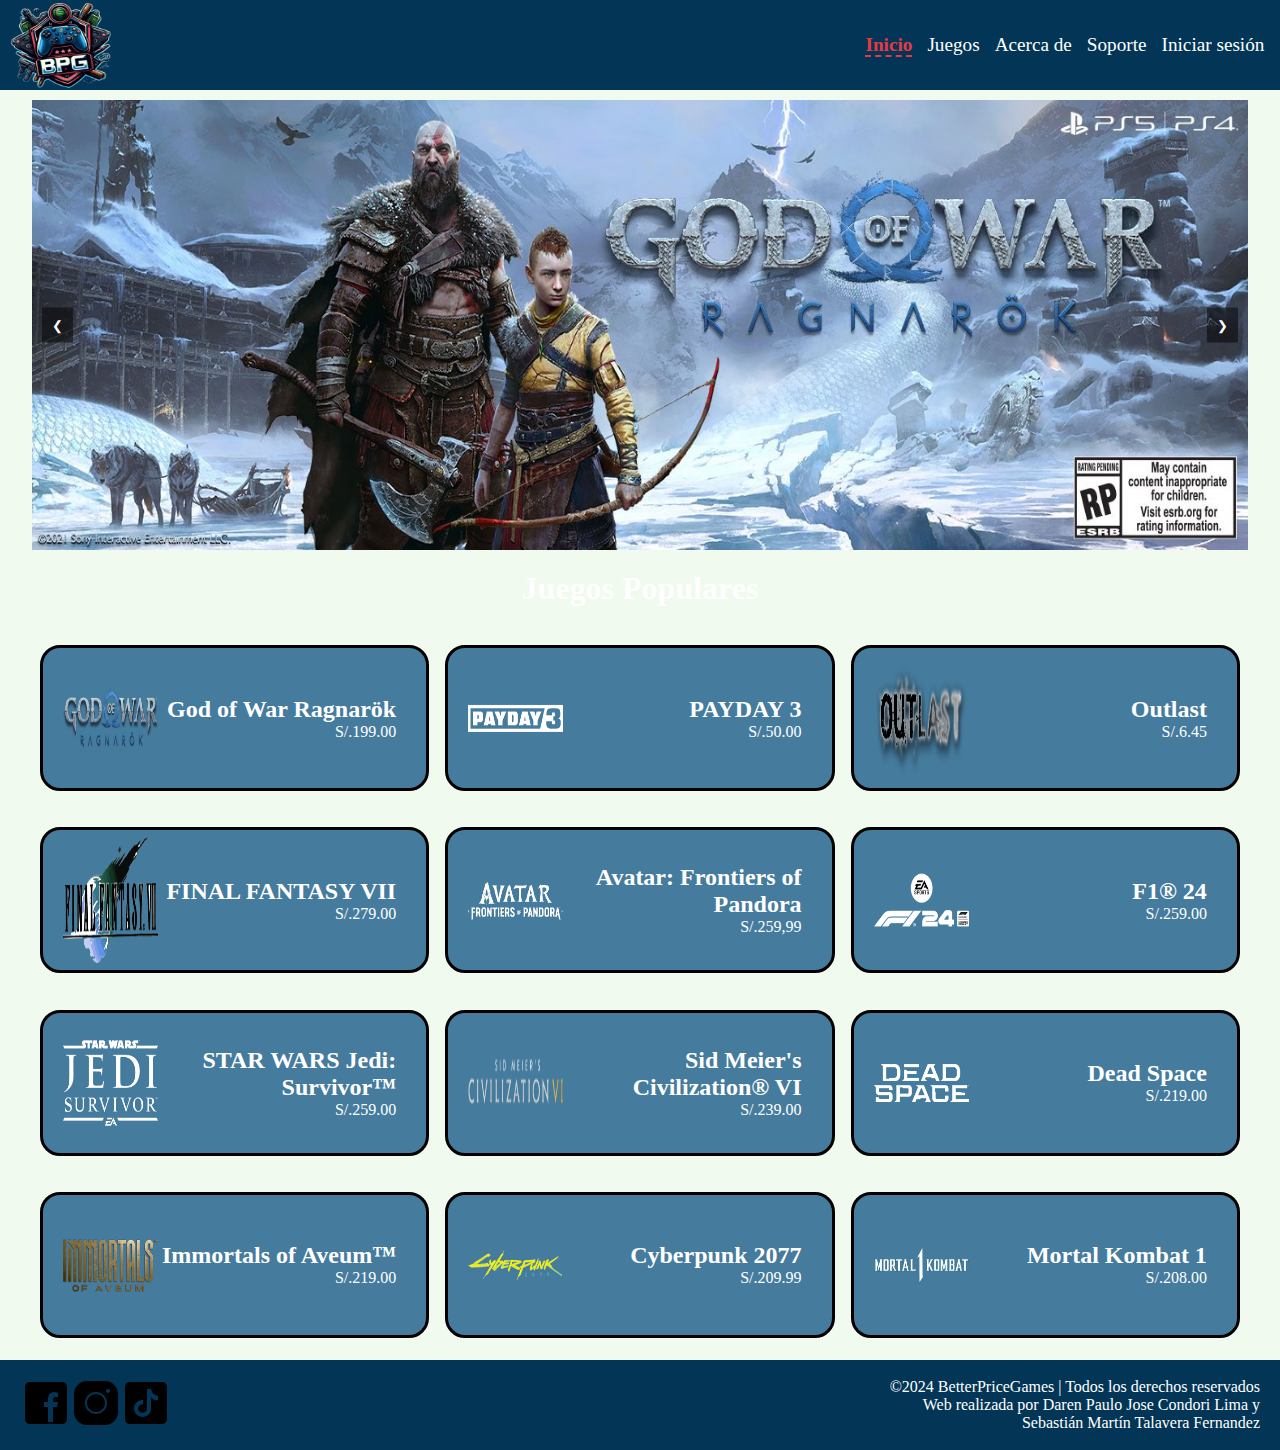
<file: index.html>
<!DOCTYPE html>
<html lang="en">
<head>
    <meta charset="UTF-8">
    <meta name="viewport" content="width=device-width, initial-scale=1.0">
    <meta http-equiv="refresh" content="0; url=HTML/home.html">
    <title>Redireccionando...</title>
</head>
<body>
    <p>Si no eres redirigido automáticamente, <a href="HTML/home.html">haz clic aquí</a>.</p>
</body>
</html>
</file>
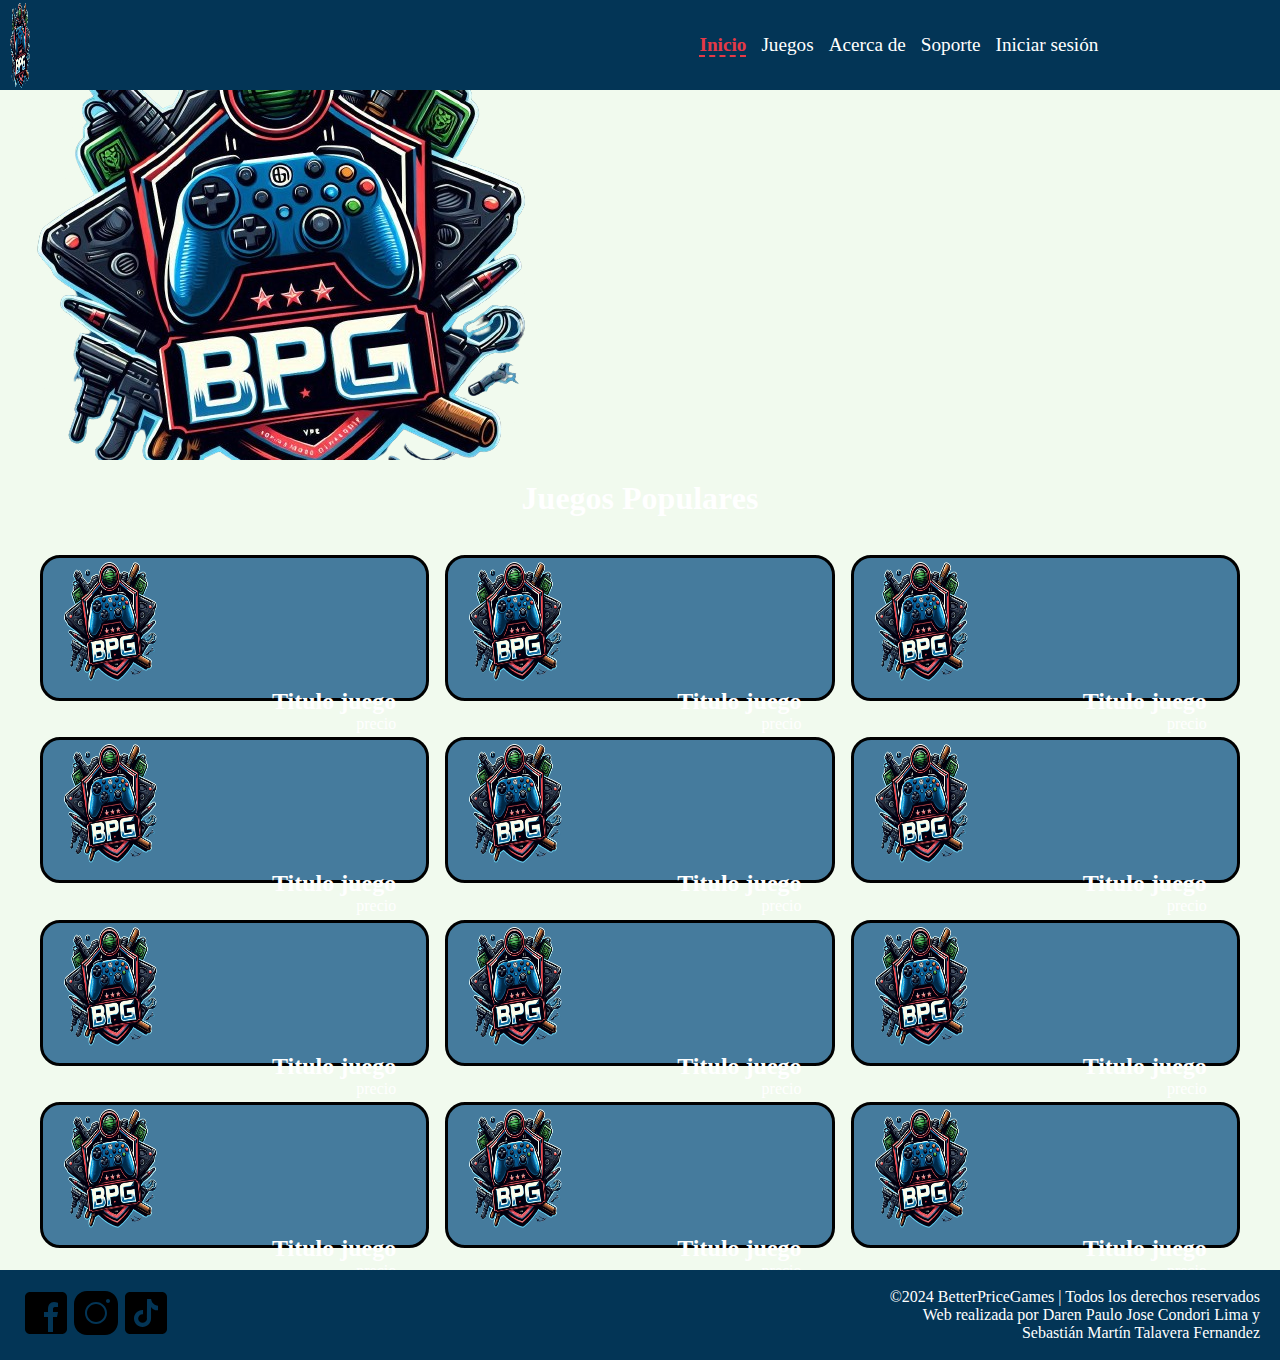
<file: home.html>
<!DOCTYPE html>
<html lang="es">
<head>
    <meta charset="UTF-8">
    <meta name="viewport" content="width=device-width, initial-scale=1.0">
    <meta name="description" content="BPGames es una plataforma dedicada a comparar precios de videojuegos en diferentes tiendas digitales, como Steam, EpicGames, y otras.">
    <title>Best Price Games</title>
    <link rel="shortcut icon" href="/images/logo.png" type="image/x-icon">
    <link rel="stylesheet" href="/CSS/style.css">
    <link rel="stylesheet" href="/CSS/home.css">
</head>
<body>
    <header>          
            <a href="home.html">
                <img src="/images/logo.png" id="logo">
            </a>
            <nav id="menu">
                <ul>
                    <li><a id="item1" href="home.html">Inicio</a></li>
                    <li><a href="/HTML/games.html">Juegos</a></li>
                    <li><a href="/HTML/acercaDe.html">Acerca de</a></li>
                    <li><a href="/HTML/support.html">Soporte</a></li>
                    <li><a href="/HTML/login.html">Iniciar sesión</a>
                    <ul id="subMenu">
                        <li>
                            <a href="/HTML/register.html">Registraté</a>
                        </li>
                    </ul></li>
                </ul>
            </nav>
    </header>
    <main>
        <section id="contentSlider">
            <img src="/images/logo.png" alt="">
        </section>
        <section id="contentCards">
            <h1>Juegos Populares</h1>
            <section id="cards">
                <div class="card">
                    <img src="/images/logo.png" alt="">
                    <div>
                        <h2>Titulo juego</h2>
                        <p>precio</p>
                    </div>
                </div>
                <div class="card">
                    <img src="/images/logo.png" alt="">
                    <div>
                        <h2>Titulo juego</h2>
                        <p>precio</p>
                    </div>
                </div>
                <div class="card">
                    <img src="/images/logo.png" alt="">
                    <div>
                        <h2>Titulo juego</h2>
                        <p>precio</p>
                    </div>
                </div>
                <div class="card">
                    <img src="/images/logo.png" alt="">
                    <div>
                        <h2>Titulo juego</h2>
                        <p>precio</p>
                    </div>
                </div>
                <div class="card">
                    <img src="/images/logo.png" alt="">
                    <div>
                        <h2>Titulo juego</h2>
                        <p>precio</p>
                    </div>
                </div>
                <div class="card">
                    <img src="/images/logo.png" alt="">
                    <div>
                        <h2>Titulo juego</h2>
                        <p>precio</p>
                    </div>
                </div>
                <div class="card">
                    <img src="/images/logo.png" alt="">
                    <div>
                        <h2>Titulo juego</h2>
                        <p>precio</p>
                    </div>
                </div>
                <div class="card">
                    <img src="/images/logo.png" alt="">
                    <div>
                        <h2>Titulo juego</h2>
                        <p>precio</p>
                    </div>
                </div>
                <div class="card">
                    <img src="/images/logo.png" alt="">
                    <div>
                        <h2>Titulo juego</h2>
                        <p>precio</p>
                    </div>
                </div>
                <div class="card">
                    <img src="/images/logo.png" alt="">
                    <div>
                        <h2>Titulo juego</h2>
                        <p>precio</p>
                    </div>
                </div>
                <div class="card">
                    <img src="/images/logo.png" alt="">
                    <div>
                        <h2>Titulo juego</h2>
                        <p>precio</p>
                    </div>
                </div>
                <div class="card">
                    <img src="/images/logo.png" alt="">
                    <div>
                        <h2>Titulo juego</h2>
                        <p>precio</p>
                    </div>
                </div>
            </section>
        </section>
    </main>
    <footer>
        <div id="redesFooter">  
            <a href="#">
                <svg><path d="M41,4H9C6.24,4,4,6.24,4,9v32c0,2.76,2.24,5,5,5h32c2.76,0,5-2.24,5-5V9C46,6.24,43.76,4,41,4z M37,19h-2c-2.14,0-3,0.5-3,2 v3h5l-1,5h-4v15h-5V29h-4v-5h4v-3c0-4,2-7,6-7c2.9,0,4,1,4,1V19z"/></svg>
            </a>
            <a href="#">
                <svg><path d="M 16 3 C 8.83 3 3 8.83 3 16 L 3 34 C 3 41.17 8.83 47 16 47 L 34 47 C 41.17 47 47 41.17 47 34 L 47 16 C 47 8.83 41.17 3 34 3 L 16 3 z M 37 11 C 38.1 11 39 11.9 39 13 C 39 14.1 38.1 15 37 15 C 35.9 15 35 14.1 35 13 C 35 11.9 35.9 11 37 11 z M 25 14 C 31.07 14 36 18.93 36 25 C 36 31.07 31.07 36 25 36 C 18.93 36 14 31.07 14 25 C 14 18.93 18.93 14 25 14 z M 25 16 C 20.04 16 16 20.04 16 25 C 16 29.96 20.04 34 25 34 C 29.96 34 34 29.96 34 25 C 34 20.04 29.96 16 25 16 z"/></svg>
            </a>
            <a href="#">
                <svg><path d="M41,4H9C6.243,4,4,6.243,4,9v32c0,2.757,2.243,5,5,5h32c2.757,0,5-2.243,5-5V9C46,6.243,43.757,4,41,4z M37.006,22.323 c-0.227,0.021-0.457,0.035-0.69,0.035c-2.623,0-4.928-1.349-6.269-3.388c0,5.349,0,11.435,0,11.537c0,4.709-3.818,8.527-8.527,8.527 s-8.527-3.818-8.527-8.527s3.818-8.527,8.527-8.527c0.178,0,0.352,0.016,0.527,0.027v4.202c-0.175-0.021-0.347-0.053-0.527-0.053 c-2.404,0-4.352,1.948-4.352,4.352s1.948,4.352,4.352,4.352s4.527-1.894,4.527-4.298c0-0.095,0.042-19.594,0.042-19.594h4.016 c0.378,3.591,3.277,6.425,6.901,6.685V22.323z"/></svg>
            </a>
        </div>
        <div id="textFooter">
            <p>&#169;2024 BetterPriceGames | Todos los derechos reservados</p>
            <p>Web realizada por Daren Paulo Jose Condori Lima y</p>
            <p>Sebastián Martín Talavera Fernandez</p>
        </div>
    </footer>
</body>
</html>
</file>
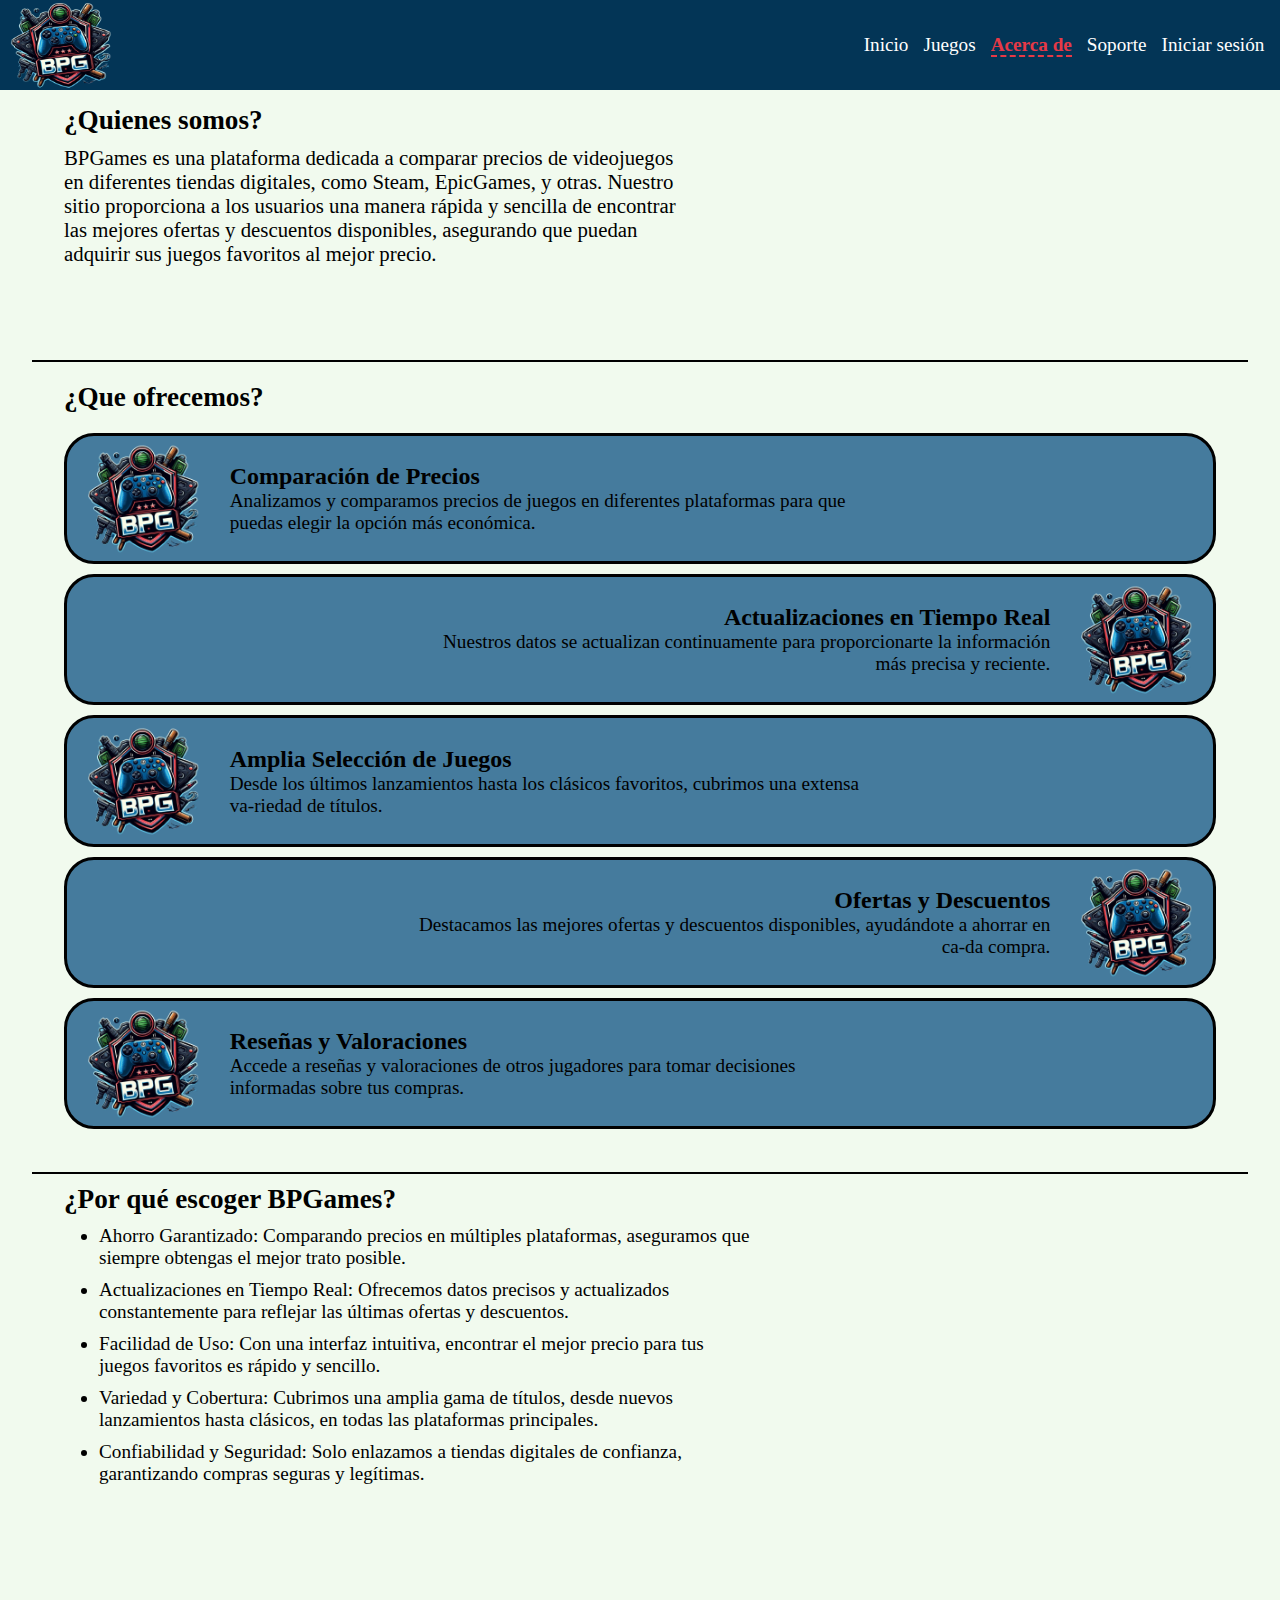
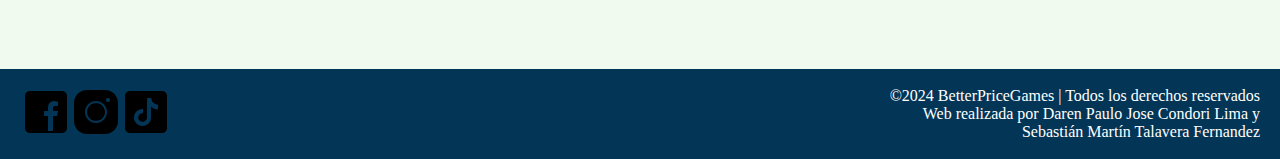
<file: HTML/acercaDe.html>
<!DOCTYPE html>
<html lang="es">
<head>
    <meta charset="UTF-8">
    <meta name="viewport" content="width=device-width, initial-scale=1.0">
    <title>Acerca de</title>
    <link rel="shortcut icon" href="../images/logo.png" type="image/x-icon">
    <link rel="stylesheet" href="../CSS/style.css">
    <link rel="stylesheet" href="../CSS/acercaDe.css">
</head>
<body>
    <header>          
        <a id="logo" href="../HTML/home.html">
            <img src="../images/logo.png">
        </a>
        <nav id="menu">
            <ul>
                <li><a href="../HTML/home.html">Inicio</a></li>
                <li><a href="../HTML/games.html">Juegos</a></li>
                <li><a href="../HTML/acercaDe.html">Acerca de</a></li>
                <li><a href="../HTML/support.html">Soporte</a></li>
                <li id="menuLogin"><a href="../HTML/login.html">Iniciar sesión</a>
                <ul id="subMenu">
                    <li>
                        <a href="..//HTML/register.html">Registraté</a>
                    </li>
                </ul></li>
                <li id="menuUser"><a href="../HTML/user.html"><img src="../images/user.png"></a>
                    <ul>
                        <li><a href="../HTML/user.html">Mi perfil</a></li>
                        <li><a href="../HTML/wishList.html">Lista de deseos</a></li>
                        <li onclick="singOut()">Cerrar sesión</li>
                    </ul>
                </li>
            </ul>
        </nav>
    </header>
    <main>
        <section class="header"></section>
        <section id="contentQuienesSomos">
            <div id="contentQuienesSomosAling">
                <div>
                    <h2>¿Quienes somos?</h2>
                    <p>BPGames es una plataforma dedicada a comparar precios de videojuegos en diferentes tiendas digitales, como Steam, EpicGames, y otras. Nuestro sitio proporciona a los usuarios una manera rápida y sencilla de encontrar las mejores ofertas y descuentos disponibles, asegurando que puedan adquirir sus juegos favoritos al mejor precio.</p>
                </div>
            </div>
        </section>
        <hr>
        <section id="contentQueOfrecemos">
            <div id="contentQueOfrecemosTitle">
                <h2>¿Que ofrecemos?</h2>
            </div>
            <div id="cards">
                <div class="card">
                    <div class="contentCard">
                        <img src="../images/logo.png" alt="">
                        <div>
                            <span>Comparación de Precios</span>
                            <p>Analizamos y comparamos precios de juegos en diferentes plataformas para que puedas elegir la opción más económica.</p>
                        </div>
                    </div>
                </div>
                <div class="card">
                    <div class="contentCard">
                        <div>
                            <span>Actualizaciones en Tiempo Real</span>
                            <p>Nuestros datos se actualizan continuamente para proporcionarte la información más precisa y reciente.</p>
                        </div>
                        <img src="../images/logo.png" alt="">
                    </div>
                </div>
                <div class="card">
                    <div class="contentCard">
                        <img src="../images/logo.png" alt="">
                        <div>
                            <span>Amplia Selección de Juegos</span>
                            <p>Desde los últimos lanzamientos hasta los clásicos favoritos, cubrimos una extensa va-riedad de títulos.</p>
                        </div>
                    </div>
                </div>
                <div class="card">
                    <div class="contentCard">
                        <div>
                            <span>Ofertas y Descuentos</span>
                            <p>Destacamos las mejores ofertas y descuentos disponibles, ayudándote a ahorrar en ca-da compra.</p>
                        </div>         
                        <img src="../images/logo.png" alt="">
                    </div>
                </div>
                <div class="card">
                    <div class="contentCard">
                        <img src="../images/logo.png" alt="">
                        <div>
                            <span>Reseñas y Valoraciones</span>
                            <p>Accede a reseñas y valoraciones de otros jugadores para tomar decisiones informadas sobre tus compras.</p>
                        </div>
                    </div>
                </div>
            </div>
        </section>
        <hr>
        <section id="contentPorqueEscogernos">
            <div id="contentPorqueEscogernosText">
                <h2>¿Por qué escoger BPGames?</h2>
                <ul>
                    <li>Ahorro Garantizado: Comparando precios en múltiples plataformas, aseguramos que siempre obtengas el mejor trato posible.</li>
                    <li>Actualizaciones en Tiempo Real: Ofrecemos datos precisos y actualizados constantemente para reflejar las últimas ofertas y descuentos.</li>
                    <li>Facilidad de Uso: Con una interfaz intuitiva, encontrar el mejor precio para tus juegos favoritos es rápido y sencillo.</li>
                    <li>Variedad y Cobertura: Cubrimos una amplia gama de títulos, desde nuevos lanzamientos hasta clásicos, en todas las plataformas principales.</li>
                    <li>Confiabilidad y Seguridad: Solo enlazamos a tiendas digitales de confianza, garantizando compras seguras y legítimas.</li>
                </ul>
            </div>
        </section>
        <section id="contentComoFunciona">

        </section>
    </main>
    <footer>
        <div id="redesFooter">  
            <a href="#">
                <svg viewBox="0 0 50 50"><path d="M41,4H9C6.24,4,4,6.24,4,9v32c0,2.76,2.24,5,5,5h32c2.76,0,5-2.24,5-5V9C46,6.24,43.76,4,41,4z M37,19h-2c-2.14,0-3,0.5-3,2 v3h5l-1,5h-4v15h-5V29h-4v-5h4v-3c0-4,2-7,6-7c2.9,0,4,1,4,1V19z"/></svg>
            </a>
            <a href="#">
                <svg viewBox="0 0 50 50"><path d="M 16 3 C 8.83 3 3 8.83 3 16 L 3 34 C 3 41.17 8.83 47 16 47 L 34 47 C 41.17 47 47 41.17 47 34 L 47 16 C 47 8.83 41.17 3 34 3 L 16 3 z M 37 11 C 38.1 11 39 11.9 39 13 C 39 14.1 38.1 15 37 15 C 35.9 15 35 14.1 35 13 C 35 11.9 35.9 11 37 11 z M 25 14 C 31.07 14 36 18.93 36 25 C 36 31.07 31.07 36 25 36 C 18.93 36 14 31.07 14 25 C 14 18.93 18.93 14 25 14 z M 25 16 C 20.04 16 16 20.04 16 25 C 16 29.96 20.04 34 25 34 C 29.96 34 34 29.96 34 25 C 34 20.04 29.96 16 25 16 z"/></svg>
            </a>
            <a href="#">
                <svg viewBox="0 0 50 50"><path d="M41,4H9C6.243,4,4,6.243,4,9v32c0,2.757,2.243,5,5,5h32c2.757,0,5-2.243,5-5V9C46,6.243,43.757,4,41,4z M37.006,22.323 c-0.227,0.021-0.457,0.035-0.69,0.035c-2.623,0-4.928-1.349-6.269-3.388c0,5.349,0,11.435,0,11.537c0,4.709-3.818,8.527-8.527,8.527 s-8.527-3.818-8.527-8.527s3.818-8.527,8.527-8.527c0.178,0,0.352,0.016,0.527,0.027v4.202c-0.175-0.021-0.347-0.053-0.527-0.053 c-2.404,0-4.352,1.948-4.352,4.352s1.948,4.352,4.352,4.352s4.527-1.894,4.527-4.298c0-0.095,0.042-19.594,0.042-19.594h4.016 c0.378,3.591,3.277,6.425,6.901,6.685V22.323z"/></svg>
            </a>
        </div>
        <div id="textFooter">
            <p>&#169;2024 BetterPriceGames | Todos los derechos reservados</p>
            <p>Web realizada por Daren Paulo Jose Condori Lima y</p>
            <p>Sebastián Martín Talavera Fernandez</p>
        </div>
    </footer>
    <script src="../JS/script.js"></script>
</body>
</html>
</file>
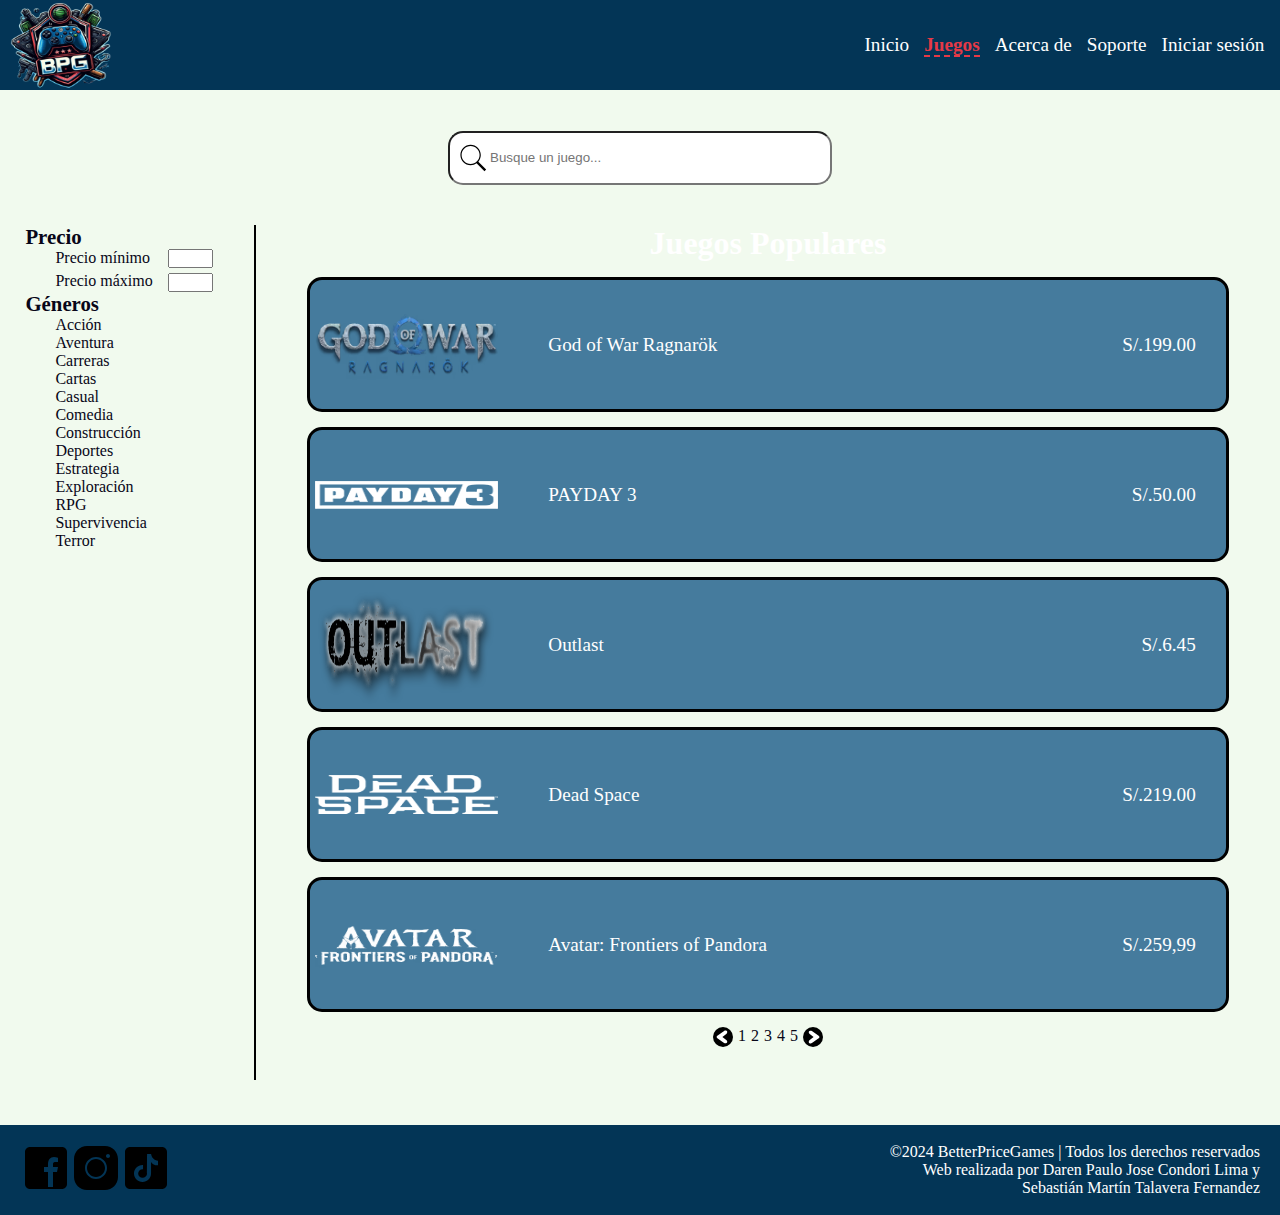
<file: HTML/games.html>
<!DOCTYPE html>
<html lang="es">
<head>
    <meta charset="UTF-8">
    <meta name="viewport" content="width=device-width, initial-scale=1.0">
    <title>Games</title>
    <link rel="shortcut icon" href="../images/logo.png" type="image/x-icon">
    <link rel="stylesheet" href="../CSS/style.css">
    <link rel="stylesheet" href="../CSS/games.css">
</head>
<body>
    <header>          
        <a id="logo" href="../HTML/home.html">
            <img src="../images/logo.png">
        </a>
        <nav id="menu">
            <ul>
                <li><a href="../HTML/home.html">Inicio</a></li>
                <li><a href="../HTML/games.html">Juegos</a></li>
                <li><a href="../HTML/acercaDe.html">Acerca de</a></li>
                <li><a href="../HTML/support.html">Soporte</a></li>
                <li id="menuLogin"><a href="../HTML/login.html">Iniciar sesión</a>
                <ul id="subMenu">
                    <li>
                        <a href="..//HTML/register.html">Registraté</a>
                    </li>
                </ul></li>
                <li id="menuUser"><a href="../HTML/user.html"><img src="../images/user.png"></a>
                    <ul>
                        <li><a href="../HTML/user.html">Mi perfil</a></li>
                        <li><a href="../HTML/wishList.html">Lista de deseos</a></li>
                        <li onclick="singOut()">Cerrar sesión</li>
                    </ul>
                </li>
            </ul>
        </nav>
    </header>
    <main>
        <section class="header"></section>
        <audio autoplay loop>
            <source src="../sound/music-background.mp3" type="audio/mp3">
        </audio>
        <section id="contentSearch">
            <div id="contentElementsSearch">
                <input type="text" id="search" placeholder="Busque un juego...">
                <svg viewBox="0 0 50 50"><path d="M 21 3 C 11.621094 3 4 10.621094 4 20 C 4 29.378906 11.621094 37 21 37 C 24.710938 37 28.140625 35.804688 30.9375 33.78125 L 44.09375 46.90625 L 46.90625 44.09375 L 33.90625 31.0625 C 36.460938 28.085938 38 24.222656 38 20 C 38 10.621094 30.378906 3 21 3 Z M 21 5 C 29.296875 5 36 11.703125 36 20 C 36 28.296875 29.296875 35 21 35 C 12.703125 35 6 28.296875 6 20 C 6 11.703125 12.703125 5 21 5 Z"/></svg>
            </div>
        </section>
        <section id="contentPrincipal">
            <section id="contentFilter">
                <div id="contentPrice">
                    <span id="titleFilter">Precio</span>
                    <div id="contentElementPrices">
                        <div class="elementFilterPrice">
                            <span>Precio mínimo</span>
                            <span>Precio máximo</span>
                        </div>
                        <div class="elementFilterPrice">
                            <input type="text">
                            <input type="text">
                        </div>
                    </div>
                </div>
                <div id="generos">
                    <span id="titleFilter">Géneros</span>
                    <a href="#" class="itemGeneros">Acción</a>
                    <a href="#" class="itemGeneros">Aventura</a>
                    <a href="#" class="itemGeneros">Carreras</a>
                    <a href="#" class="itemGeneros">Cartas</a>
                    <a href="#" class="itemGeneros">Casual</a>
                    <a href="#" class="itemGeneros">Comedia</a>
                    <a href="#" class="itemGeneros">Construcción</a>
                    <a href="#" class="itemGeneros">Deportes</a>
                    <a href="#" class="itemGeneros">Estrategia</a>
                    <a href="#" class="itemGeneros">Exploración</a>
                    <a href="#" class="itemGeneros">RPG</a>
                    <a href="#" class="itemGeneros">Supervivencia</a>
                    <a href="#" class="itemGeneros">Terror</a>
                </div>     
            </section>
            <section id="contentGames">
                <span id="contentGamesTitle">Juegos Populares</span>
                <a class="card" href="../games/godOfWar/game.html">
                    <img src="../games/godOfWar/media/godOfWarIcon.png">
                    <p>God of War Ragnarök</p>
                    <span>S/.199.00</span>
                </a>
                <a class="card" href="../games/payDay3/game.html">
                    <img src="../games/payDay3/media/payday3Icon.webp">
                    <p>PAYDAY 3</p>
                    <span>S/.50.00</span>
                </a>
                <a class="card" href="../games/outlast/game.html">
                    <img src="../games/outlast/media/outlatsIcon.webp">
                    <p>Outlast</p>
                    <span>S/.6.45</span>
                </a>
                <a class="card" href="../HTML/game.html">
                    <img src="../images/iconsGames/deadSpace.webp">
                    <p>Dead Space</p>
                    <span>S/.219.00</span>
                </a>       
                <a class="card" href="../HTML/game.html">
                    <img src="../images/iconsGames/avatar.png">
                    <p>Avatar: Frontiers of Pandora</p>
                    <span>S/.259,99</span>
                </a>
                <div id="numberPage">
                    <a href="#">
                        <svg id="arrow-left" viewBox="0 0 50 50">
                            <circle cx="25" cy="25" r="25"/>
                            <path d="M26.5,25.31,16,33.36a5,5,0,0,0-1.45,5.09c.9,2.22,4.47,3.54,7.73,1.71L39.14,28.28c.18-.13,2-1.46,1.86-3.29v.38c.15-1.83-1.68-3.16-1.86-3.29L22.29,10.2c-3.26-1.83-6.83-.51-7.73,1.71A5,5,0,0,0,16,17L26.5,25.05Z" style="fill: #fff"/>
                        </svg>
                    </a>
                    <ul>
                        <li><a href="#">1</a></li>
                        <li><a href="#">2</a></li>
                        <li><a href="#">3</a></li>
                        <li><a href="#">4</a></li>
                        <li><a href="#">5</a></li>
                    </ul>
                    <a href="#">
                        <svg id="arrow-right" viewBox="0 0 50 50">
                            <circle cx="25" cy="25" r="25"/>
                            <path d="M26.5,25.31,16,33.36a5,5,0,0,0-1.45,5.09c.9,2.22,4.47,3.54,7.73,1.71L39.14,28.28c.18-.13,2-1.46,1.86-3.29v.38c.15-1.83-1.68-3.16-1.86-3.29L22.29,10.2c-3.26-1.83-6.83-.51-7.73,1.71A5,5,0,0,0,16,17L26.5,25.05Z" style="fill: #fff"/>
                        </svg>
                    </a>
                </div>
            </section>
        </section>
    </main>
    <footer>
        <div id="redesFooter">  
            <a href="#">
                <svg viewBox="0 0 50 50"><path d="M41,4H9C6.24,4,4,6.24,4,9v32c0,2.76,2.24,5,5,5h32c2.76,0,5-2.24,5-5V9C46,6.24,43.76,4,41,4z M37,19h-2c-2.14,0-3,0.5-3,2 v3h5l-1,5h-4v15h-5V29h-4v-5h4v-3c0-4,2-7,6-7c2.9,0,4,1,4,1V19z"/></svg>
            </a>
            <a href="#">
                <svg viewBox="0 0 50 50"><path d="M 16 3 C 8.83 3 3 8.83 3 16 L 3 34 C 3 41.17 8.83 47 16 47 L 34 47 C 41.17 47 47 41.17 47 34 L 47 16 C 47 8.83 41.17 3 34 3 L 16 3 z M 37 11 C 38.1 11 39 11.9 39 13 C 39 14.1 38.1 15 37 15 C 35.9 15 35 14.1 35 13 C 35 11.9 35.9 11 37 11 z M 25 14 C 31.07 14 36 18.93 36 25 C 36 31.07 31.07 36 25 36 C 18.93 36 14 31.07 14 25 C 14 18.93 18.93 14 25 14 z M 25 16 C 20.04 16 16 20.04 16 25 C 16 29.96 20.04 34 25 34 C 29.96 34 34 29.96 34 25 C 34 20.04 29.96 16 25 16 z"/></svg>
            </a>
            <a href="#">
                <svg viewBox="0 0 50 50"><path d="M41,4H9C6.243,4,4,6.243,4,9v32c0,2.757,2.243,5,5,5h32c2.757,0,5-2.243,5-5V9C46,6.243,43.757,4,41,4z M37.006,22.323 c-0.227,0.021-0.457,0.035-0.69,0.035c-2.623,0-4.928-1.349-6.269-3.388c0,5.349,0,11.435,0,11.537c0,4.709-3.818,8.527-8.527,8.527 s-8.527-3.818-8.527-8.527s3.818-8.527,8.527-8.527c0.178,0,0.352,0.016,0.527,0.027v4.202c-0.175-0.021-0.347-0.053-0.527-0.053 c-2.404,0-4.352,1.948-4.352,4.352s1.948,4.352,4.352,4.352s4.527-1.894,4.527-4.298c0-0.095,0.042-19.594,0.042-19.594h4.016 c0.378,3.591,3.277,6.425,6.901,6.685V22.323z"/></svg>
            </a>
        </div>
        <div id="textFooter">
            <p>&#169;2024 BetterPriceGames | Todos los derechos reservados</p>
            <p>Web realizada por Daren Paulo Jose Condori Lima y</p>
            <p>Sebastián Martín Talavera Fernandez</p>
        </div>
    </footer>
    <script src="../JS/script.js"></script>
</body>
</html>
</file>
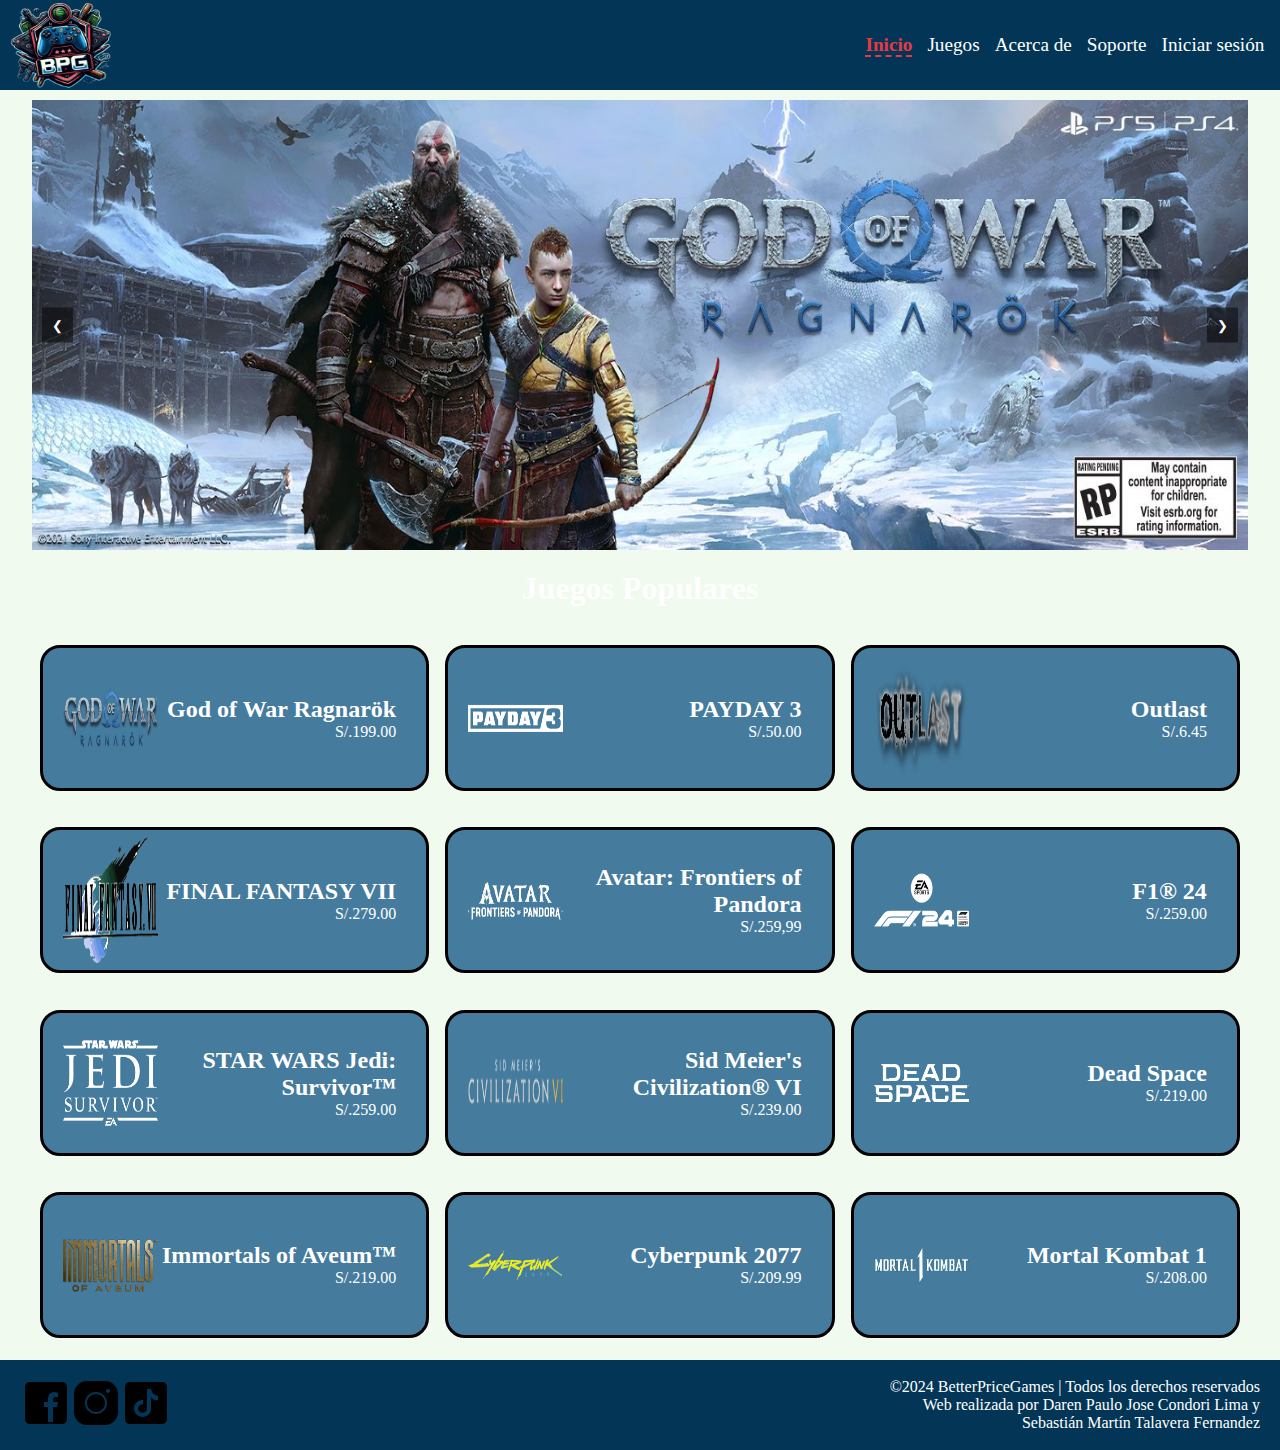
<file: HTML/home.html>
<!DOCTYPE html>
<html lang="es">
<head>
    <meta charset="UTF-8">
    <meta name="viewport" content="width=device-width, initial-scale=1.0">
    <meta name="description" content="BPGames es una plataforma dedicada a comparar precios de videojuegos en diferentes tiendas digitales, como Steam, EpicGames, y otras.">
    <title>Best Price Games</title>
    <link rel="shortcut icon" href="../images/logo.png" type="image/x-icon">
    <link rel="stylesheet" href="../CSS/style.css">
    <link rel="stylesheet" href="../CSS/home.css">
</head>
<body>
    <header>          
            <a href="#" id="logo">
                <img src="../images/logo.png">
            </a>
            <nav id="menu">
                <ul>
                    <li><a id="item1" href="#">Inicio</a></li>
                    <li><a href="../HTML/games.html">Juegos</a></li>
                    <li><a href="../HTML/acercaDe.html">Acerca de</a></li>
                    <li><a href="../HTML/support.html">Soporte</a></li>
                    <li id="menuLogin"><a href="../HTML/login.html">Iniciar sesión</a>
                        <ul id="subMenu">
                            <li>
                                <a href="../HTML/register.html">Registraté</a>
                            </li>
                        </ul></li>
                    <li id="menuUser"><a href="../HTML/user.html"><img src="../images/user.png"></a>
                        <ul>
                            <li><a href="../HTML/user.html">Mi perfil</a></li>
                            <li><a href="../HTML/wishList.html">Lista de deseos</a></li>
                            <li onclick="singOut()">Cerrar sesión</li>
                        </ul>
                    </li>
                </ul>
            </nav>
    </header>
    <main>
        <section class="header"></section>
        <audio autoplay loop>
            <source src="../sound/music-background.mp3" type="audio/mp3">
        </audio>
        <section id="contentSlider">
            <div class="carousel">
                <div class="carousel-images">
                    <a href="../games/godOfWar/game.html"><img src="../games/godOfWar/media/godOfWarBanner.jpg"></a>
                    <a href="../games/payDay3/game.html"><img src="../games/payDay3/media/payday3Banner.webp"></a>
                    <a href="../games/outlast/game.html"><img src="../games/outlast/media/outlastBanner.png"></a>
                </div>
                <button class="prev">&#10094;</button>
                <button class="next">&#10095;</button>
            </div>
        </section>
        <section id="contentCards">
            <h1>Juegos Populares</h1>
            <section id="cards">
                <div class="card">
                    <a href="../games/godOfWar/game.html">
                        <img src="../games/godOfWar/media/godOfWarIcon.png">
                        <div>
                            <h2>God of War Ragnarök</h2>
                            <p>S/.199.00</p>
                        </div>
                    </a>
                </div>
                <div class="card">
                    <a href="../games/payDay3/game.html">
                        <img src="../games/payDay3/media/payday3Icon.webp">
                        <div>
                            <h2>PAYDAY 3</h2>
                            <p>S/.50.00</p>
                        </div>
                    </a>
                </div>
                <div class="card">
                    <a href="../games/outlast/game.html">
                        <img src="../games/outlast/media/outlatsIcon.webp">
                        <div>
                            <h2>Outlast</h2>
                            <p>S/.6.45</p>
                        </div>
                    </a>
                </div>
                <div class="card">
                    <a href="../HTML/game.html">
                        <img src="../images/iconsGames/finalFantasyVII.png">
                        <div>
                            <h2>FINAL FANTASY VII</h2>
                            <p>S/.279.00</p>
                        </div>
                    </a>
                </div>
                <div class="card">
                    <a href="../HTML/game.html">
                        <img src="../images/iconsGames/avatar.png">
                        <div>
                            <h2>Avatar: Frontiers of Pandora</h2>
                            <p>S/.259,99</p>
                        </div>
                    </a>
                </div>
                <div class="card">
                    <a href="../HTML/game.html">
                        <img src="../images/iconsGames/f124.png">
                        <div>
                            <h2>F1® 24</h2>
                            <p>S/.259.00</p>
                        </div>
                    </a>
                </div>
                <div class="card">
                    <a href="../HTML/game.html">
                        <img src="../images/iconsGames/starWars.png">
                        <div>
                            <h2>STAR WARS Jedi: Survivor™</h2>
                            <p>S/.259.00</p>
                        </div>
                    </a>
                </div>
                <div class="card">
                    <a href="../HTML/game.html">
                        <img src="../images/iconsGames/civilizationVI.webp">
                        <div>
                            <h2>Sid Meier's Civilization® VI</h2>
                            <p>S/.239.00</p>
                        </div>
                    </a>
                </div>
                <div class="card">
                    <a href="../HTML/game.html">
                        <img src="../images/iconsGames/deadSpace.webp">
                        <div>
                            <h2>Dead Space</h2>
                            <p>S/.219.00</p>
                        </div>
                    </a>
                </div>
                <div class="card">
                    <a href="../HTML/game.html">
                        <img src="../images/iconsGames/imortals.png">
                        <div>
                            <h2>Immortals of Aveum™</h2>
                            <p>S/.219.00</p>
                        </div>
                    </a>
                </div>
                <div class="card">
                    <a href="../HTML/game.html">
                        <img src="../images/iconsGames/cyberpunk2077.png" alt="">
                        <div>
                            <h2>Cyberpunk 2077</h2>
                            <p>S/.209.99</p>
                        </div>
                    </a>
                </div>
                <div class="card">
                    <a href="../HTML/game.html">
                        <img src="../images/iconsGames/mortalkombat1.png" alt="">
                        <div>
                            <h2>Mortal Kombat 1</h2>
                            <p>S/.208.00</p>
                        </div>
                    </a>
                </div>
            </section>
        </section>
    </main>
    <footer>
        <div id="redesFooter">  
            <a href="#">
                <svg><path d="M41,4H9C6.24,4,4,6.24,4,9v32c0,2.76,2.24,5,5,5h32c2.76,0,5-2.24,5-5V9C46,6.24,43.76,4,41,4z M37,19h-2c-2.14,0-3,0.5-3,2 v3h5l-1,5h-4v15h-5V29h-4v-5h4v-3c0-4,2-7,6-7c2.9,0,4,1,4,1V19z"/></svg>
            </a>
            <a href="#">
                <svg><path d="M 16 3 C 8.83 3 3 8.83 3 16 L 3 34 C 3 41.17 8.83 47 16 47 L 34 47 C 41.17 47 47 41.17 47 34 L 47 16 C 47 8.83 41.17 3 34 3 L 16 3 z M 37 11 C 38.1 11 39 11.9 39 13 C 39 14.1 38.1 15 37 15 C 35.9 15 35 14.1 35 13 C 35 11.9 35.9 11 37 11 z M 25 14 C 31.07 14 36 18.93 36 25 C 36 31.07 31.07 36 25 36 C 18.93 36 14 31.07 14 25 C 14 18.93 18.93 14 25 14 z M 25 16 C 20.04 16 16 20.04 16 25 C 16 29.96 20.04 34 25 34 C 29.96 34 34 29.96 34 25 C 34 20.04 29.96 16 25 16 z"/></svg>
            </a>
            <a href="#">
                <svg><path d="M41,4H9C6.243,4,4,6.243,4,9v32c0,2.757,2.243,5,5,5h32c2.757,0,5-2.243,5-5V9C46,6.243,43.757,4,41,4z M37.006,22.323 c-0.227,0.021-0.457,0.035-0.69,0.035c-2.623,0-4.928-1.349-6.269-3.388c0,5.349,0,11.435,0,11.537c0,4.709-3.818,8.527-8.527,8.527 s-8.527-3.818-8.527-8.527s3.818-8.527,8.527-8.527c0.178,0,0.352,0.016,0.527,0.027v4.202c-0.175-0.021-0.347-0.053-0.527-0.053 c-2.404,0-4.352,1.948-4.352,4.352s1.948,4.352,4.352,4.352s4.527-1.894,4.527-4.298c0-0.095,0.042-19.594,0.042-19.594h4.016 c0.378,3.591,3.277,6.425,6.901,6.685V22.323z"/></svg>
            </a>
        </div>
        <div id="textFooter">
            <p>&#169;2024 BetterPriceGames | Todos los derechos reservados</p>
            <p>Web realizada por Daren Paulo Jose Condori Lima y</p>
            <p>Sebastián Martín Talavera Fernandez</p>
        </div>
    </footer>
    <script src="../JS/script.js"></script>
</body>
</html>
</file>
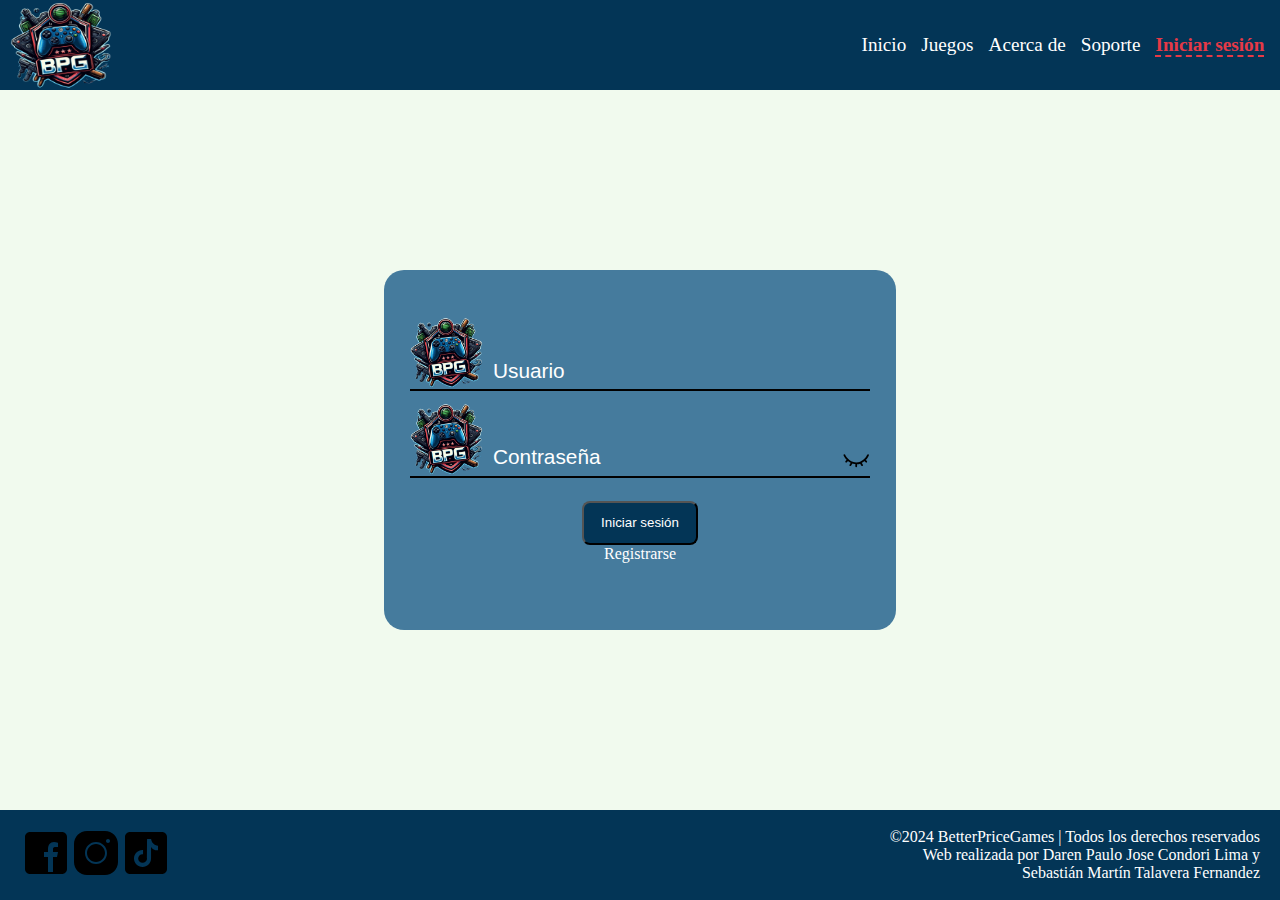
<file: HTML/login.html>
<!DOCTYPE html>
<html lang="es">
<head>
    <meta charset="UTF-8">
    <meta name="viewport" content="width=device-width, initial-scale=1.0">
    <title>Iniciar sesión</title>
    <link rel="shortcut icon" href="../images/logo.png" type="image/x-icon">
    <link rel="stylesheet" href="../CSS/style.css">
    <link rel="stylesheet" href="../CSS/login.css">
</head>
<body>
    <header>          
        <a id="logo" href="../HTML/home.html">
            <img src="../images/logo.png">
        </a>
        <nav id="menu">
            <ul>
                <li><a href="../HTML/home.html">Inicio</a></li>
                <li><a href="../HTML/games.html">Juegos</a></li>
                <li><a href="../HTML/acercaDe.html">Acerca de</a></li>
                <li><a href="../HTML/support.html">Soporte</a></li>
                <li id="menuLogin"><a href="../HTML/login.html">Iniciar sesión</a>
                <ul id="subMenu">
                    <li>
                        <a href="..//HTML/register.html">Registraté</a>
                    </li>
                </ul></li>
                <li id="menuUser"><a href="../HTML/user.html"><img src="../images/user.png"></a>
                    <ul>
                        <li><a href="../HTML/user.html">Mi perfil</a></li>
                        <li><a href="../HTML/wishList.html">Lista de deseos</a></li>
                        <li onclick="singOut()">Cerrar sesión</li>
                    </ul>
                </li>
            </ul>
        </nav>
    </header>
    <main>
        <section class="header"></section>
       <section id="contentForm">
            <div id="contentFormBackground">
                <div id="contentFormBackgroundAling">
                    <div id="formName" class="form">
                        <div class="formContents">
                            <img src="../images/logo.png">
                            <input id="loginUser" type="text" placeholder="Usuario">
                        </div>
                        <hr>
                    </div>
                    <div id="formPassword" class="form">
                        <div class="formContents">
                            <img src="../images/logo.png">
                            <input id="loginPassword" type="text" placeholder="Contraseña">
                            <svg viewBox="0 0 24 24" fill="none" xmlns="http://www.w3.org/2000/svg">
                                <path d="M2.68931 6.70456C2.52614 6.32384 2.08523 6.14747 1.70451 6.31064C1.32379 6.47381 1.14742 6.91472 1.31059 7.29544L2.68931 6.70456ZM9.0414 13.7377C9.26731 13.3906 9.16899 12.926 8.8218 12.7001C8.47461 12.4742 8.01003 12.5725 7.78412 12.9197L9.0414 13.7377ZM6.37131 15.091C6.1454 15.4381 6.24372 15.9027 6.59091 16.1286C6.9381 16.3545 7.40268 16.2562 7.62859 15.909L6.37131 15.091ZM22.6894 7.29544C22.8525 6.91472 22.6762 6.47381 22.2954 6.31064C21.9147 6.14747 21.4738 6.32384 21.3106 6.70456L22.6894 7.29544ZM19.9697 13.1592C20.2626 13.4521 20.7374 13.4521 21.0303 13.1592C21.3232 12.8663 21.3232 12.3914 21.0303 12.0985L19.9697 13.1592ZM11.25 16.5C11.25 16.9142 11.5858 17.25 12 17.25C12.4142 17.25 12.75 16.9142 12.75 16.5H11.25ZM16.3714 15.909C16.5973 16.2562 17.0619 16.3545 17.409 16.1286C17.7562 15.9027 17.8544 15.4381 17.6285 15.091L16.3714 15.909ZM5.53028 11.6592C5.82317 11.3663 5.82317 10.8914 5.53028 10.5985C5.23739 10.3056 4.76251 10.3056 4.46962 10.5985L5.53028 11.6592ZM2.96962 12.0985C2.67673 12.3914 2.67673 12.8663 2.96962 13.1592C3.26251 13.4521 3.73739 13.4521 4.03028 13.1592L2.96962 12.0985ZM12 13.25C8.77606 13.25 6.46128 11.6446 4.92455 9.98966C4.1564 9.16243 3.5932 8.33284 3.22254 7.71014C3.03764 7.3995 2.90182 7.14232 2.81335 6.96537C2.76914 6.87696 2.73684 6.80875 2.71622 6.76411C2.70592 6.7418 2.69854 6.7254 2.69406 6.71533C2.69182 6.7103 2.6901 6.70637 2.68931 6.70456C2.68929 6.70452 2.68934 6.70464 2.68931 6.70456C2.68941 6.70479 2.68931 6.70456 1.99995 7C1.31059 7.29544 1.31044 7.2951 1.31059 7.29544C1.31065 7.29559 1.31109 7.2966 1.31122 7.2969C1.31147 7.29749 1.31178 7.2982 1.31213 7.299C1.31282 7.30062 1.31371 7.30266 1.31478 7.30512C1.31693 7.31003 1.31983 7.31662 1.32348 7.32483C1.33078 7.34125 1.3411 7.36415 1.35448 7.39311C1.38122 7.45102 1.42021 7.5332 1.47171 7.63619C1.57464 7.84206 1.72789 8.13175 1.93361 8.47736C2.3442 9.16716 2.9685 10.0876 3.82535 11.0103C5.53862 12.8554 8.22384 14.75 12 14.75V13.25ZM15.3125 12.6308C14.3421 13.0128 13.2417 13.25 12 13.25V14.75C13.4382 14.75 14.7246 14.4742 15.8619 14.0266L15.3125 12.6308ZM7.78412 12.9197L6.37131 15.091L7.62859 15.909L9.0414 13.7377L7.78412 12.9197ZM22 7C21.3106 6.70456 21.3105 6.7047 21.3106 6.70456C21.3107 6.7044 21.3111 6.70349 21.3111 6.7036C21.311 6.7038 21.3107 6.70452 21.3101 6.70576C21.309 6.70823 21.307 6.71275 21.3041 6.71924C21.2983 6.73223 21.2889 6.75309 21.2758 6.78125C21.2495 6.83757 21.2085 6.92295 21.1525 7.03267C21.0405 7.25227 20.869 7.56831 20.6354 7.9432C20.1669 8.69516 19.4563 9.67197 18.4867 10.582L19.5133 11.6757C20.6023 10.6535 21.3917 9.56587 21.9085 8.73646C22.1676 8.32068 22.3599 7.9668 22.4888 7.71415C22.5532 7.58775 22.602 7.48643 22.6353 7.41507C22.6519 7.37939 22.6647 7.35118 22.6737 7.33104C22.6782 7.32097 22.6818 7.31292 22.6844 7.30696C22.6857 7.30398 22.6866 7.30153 22.6875 7.2996C22.6879 7.29864 22.6883 7.29781 22.6886 7.29712C22.6888 7.29677 22.6893 7.29572 22.6894 7.29544C22.6894 7.29551 22.6895 7.2953 22.6894 7.29544C22.6895 7.29527 22.6894 7.29544 22 7ZM18.4867 10.582C17.6277 11.3882 16.5739 12.1343 15.3125 12.6308L15.8619 14.0266C17.3355 13.4466 18.5466 12.583 19.5133 11.6757L18.4867 10.582ZM18.4697 11.6592L19.9697 13.1592L21.0303 12.0985L19.5303 10.5985L18.4697 11.6592ZM11.25 14V16.5H12.75V14H11.25ZM14.9586 13.7377L16.3714 15.909L17.6285 15.091L16.2157 12.9197L14.9586 13.7377ZM4.46962 10.5985L2.96962 12.0985L4.03028 13.1592L5.53028 11.6592L4.46962 10.5985Z" fill="black"/>
                                </svg>                         
                        </div>
                        <hr>
                    </div>
                    <div id="formButtons">
                        <input type="button" value="Iniciar sesión" onclick="login()">
                        <a href="../HTML/register.html">Registrarse</a>
                    </div>
                </div>
            </div>
       </section>
    </main>
    <footer>
        <div id="redesFooter">  
            <a href="#">
                <svg viewBox="0 0 50 50"><path d="M41,4H9C6.24,4,4,6.24,4,9v32c0,2.76,2.24,5,5,5h32c2.76,0,5-2.24,5-5V9C46,6.24,43.76,4,41,4z M37,19h-2c-2.14,0-3,0.5-3,2 v3h5l-1,5h-4v15h-5V29h-4v-5h4v-3c0-4,2-7,6-7c2.9,0,4,1,4,1V19z"/></svg>
            </a>
            <a href="#">
                <svg viewBox="0 0 50 50"><path d="M 16 3 C 8.83 3 3 8.83 3 16 L 3 34 C 3 41.17 8.83 47 16 47 L 34 47 C 41.17 47 47 41.17 47 34 L 47 16 C 47 8.83 41.17 3 34 3 L 16 3 z M 37 11 C 38.1 11 39 11.9 39 13 C 39 14.1 38.1 15 37 15 C 35.9 15 35 14.1 35 13 C 35 11.9 35.9 11 37 11 z M 25 14 C 31.07 14 36 18.93 36 25 C 36 31.07 31.07 36 25 36 C 18.93 36 14 31.07 14 25 C 14 18.93 18.93 14 25 14 z M 25 16 C 20.04 16 16 20.04 16 25 C 16 29.96 20.04 34 25 34 C 29.96 34 34 29.96 34 25 C 34 20.04 29.96 16 25 16 z"/></svg>
            </a>
            <a href="#">
                <svg viewBox="0 0 50 50"><path d="M41,4H9C6.243,4,4,6.243,4,9v32c0,2.757,2.243,5,5,5h32c2.757,0,5-2.243,5-5V9C46,6.243,43.757,4,41,4z M37.006,22.323 c-0.227,0.021-0.457,0.035-0.69,0.035c-2.623,0-4.928-1.349-6.269-3.388c0,5.349,0,11.435,0,11.537c0,4.709-3.818,8.527-8.527,8.527 s-8.527-3.818-8.527-8.527s3.818-8.527,8.527-8.527c0.178,0,0.352,0.016,0.527,0.027v4.202c-0.175-0.021-0.347-0.053-0.527-0.053 c-2.404,0-4.352,1.948-4.352,4.352s1.948,4.352,4.352,4.352s4.527-1.894,4.527-4.298c0-0.095,0.042-19.594,0.042-19.594h4.016 c0.378,3.591,3.277,6.425,6.901,6.685V22.323z"/></svg>
            </a>
        </div>
        <div id="textFooter">
            <p>&#169;2024 BetterPriceGames | Todos los derechos reservados</p>
            <p>Web realizada por Daren Paulo Jose Condori Lima y</p>
            <p>Sebastián Martín Talavera Fernandez</p>
        </div>
    </footer>
    <script src="../JS/script.js"></script>
</body>
</html>
</file>
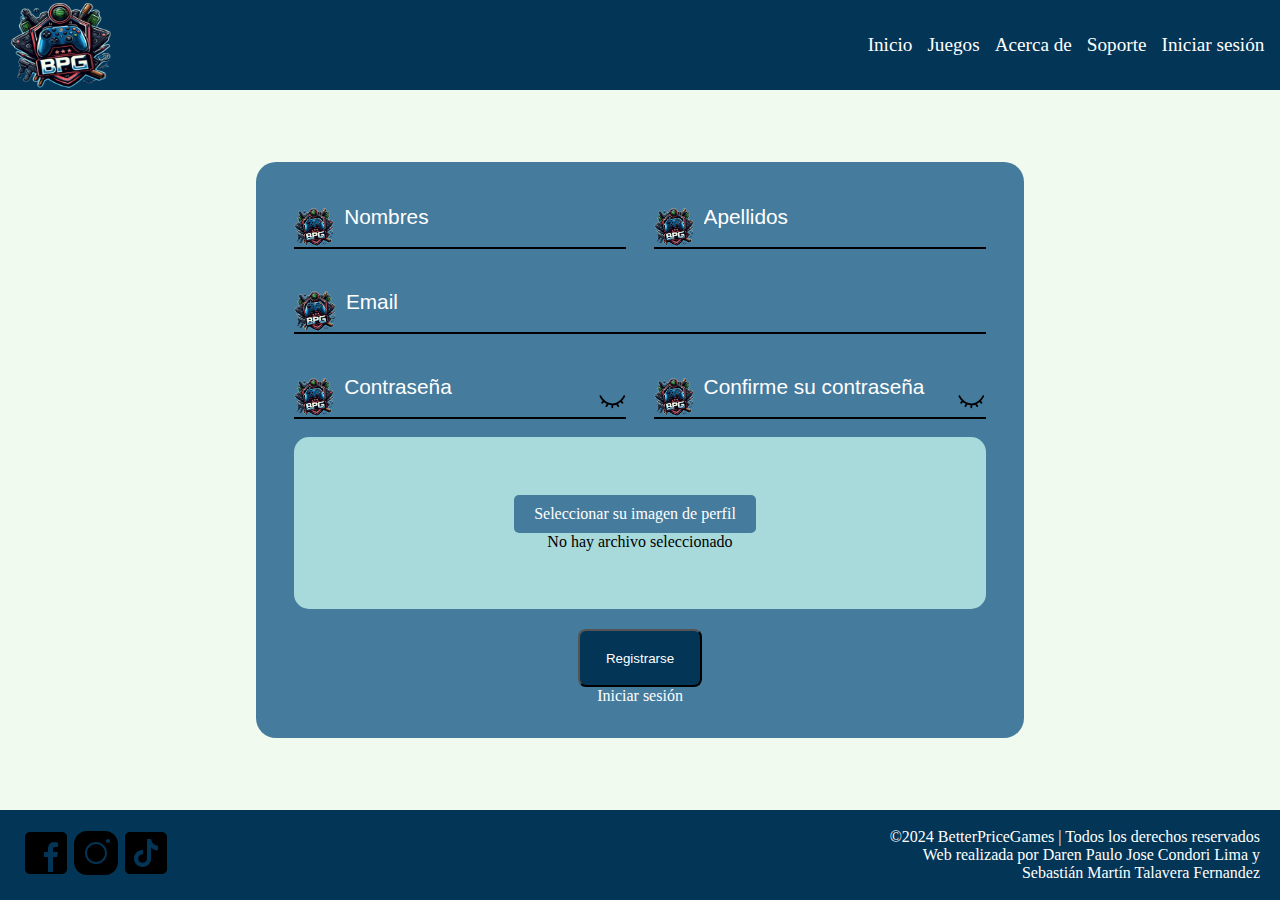
<file: HTML/register.html>
<!DOCTYPE html>
<html lang="es">
<head>
    <meta charset="UTF-8">
    <meta name="viewport" content="width=device-width, initial-scale=1.0">
    <title>Registrarse</title>
    <link rel="shortcut icon" href="../images/logo.png" type="image/x-icon">
    <link rel="stylesheet" href="../CSS/style.css">
    <link rel="stylesheet" href="../CSS/register.css">
</head>
<body>
    <header>          
        <a id="logo" href="../HTML/home.html">
            <img src="../images/logo.png">
        </a>
        <nav id="menu">
            <ul>
                <li><a href="../HTML/home.html">Inicio</a></li>
                <li><a href="../HTML/games.html">Juegos</a></li>
                <li><a href="../HTML/acercaDe.html">Acerca de</a></li>
                <li><a href="../HTML/support.html">Soporte</a></li>
                <li id="menuLogin"><a href="../HTML/login.html">Iniciar sesión</a>
                <ul id="subMenu">
                    <li>
                        <a href="..//HTML/register.html">Registraté</a>
                    </li>
                </ul></li>
                <li id="menuUser"><a href="../HTML/user.html"><img src="../images/user.png"></a>
                    <ul>
                        <li><a href="../HTML/user.html">Mi perfil</a></li>
                        <li><a href="../HTML/wishList.html">Lista de deseos</a></li>
                        <li onclick="singOut()">Cerrar sesión</li>
                    </ul>
                </li>
            </ul>
        </nav>
    </header>
    <main>
        <section class="header"></section>
        <section id="contentForm">
            <div id="contentFormBackground">
                <div id="contentFormBackgroundAling">
                    <div id="formName" class="form">
                        <div class="formContent">
                            <div>
                                <img src="../images/logo.png">
                                <input type="text" placeholder="Nombres">
                            </div>
                            <hr>
                        </div>
                        <div class="formContent">
                            <div>
                                <img src="../images/logo.png">
                                <input type="text" placeholder="Apellidos">
                            </div>
                            <hr>
                        </div>
                    </div>
                    <div id="formEmail" class="form">
                        <div class="formContent formContentEmail">
                            <div>
                                <img src="../images/logo.png">
                                <input type="text" placeholder="Email">
                            </div>
                            <hr>
                        </div>
                    </div>
                    <div id="formPassword" class="form">
                        <div class="formContent">
                            <div>
                                <img src="../images/logo.png">
                                <input type="text" placeholder="Contraseña">
                                <svg viewBox="0 0 24 24" fill="none" xmlns="http://www.w3.org/2000/svg">
                                    <path d="M2.68931 6.70456C2.52614 6.32384 2.08523 6.14747 1.70451 6.31064C1.32379 6.47381 1.14742 6.91472 1.31059 7.29544L2.68931 6.70456ZM9.0414 13.7377C9.26731 13.3906 9.16899 12.926 8.8218 12.7001C8.47461 12.4742 8.01003 12.5725 7.78412 12.9197L9.0414 13.7377ZM6.37131 15.091C6.1454 15.4381 6.24372 15.9027 6.59091 16.1286C6.9381 16.3545 7.40268 16.2562 7.62859 15.909L6.37131 15.091ZM22.6894 7.29544C22.8525 6.91472 22.6762 6.47381 22.2954 6.31064C21.9147 6.14747 21.4738 6.32384 21.3106 6.70456L22.6894 7.29544ZM19.9697 13.1592C20.2626 13.4521 20.7374 13.4521 21.0303 13.1592C21.3232 12.8663 21.3232 12.3914 21.0303 12.0985L19.9697 13.1592ZM11.25 16.5C11.25 16.9142 11.5858 17.25 12 17.25C12.4142 17.25 12.75 16.9142 12.75 16.5H11.25ZM16.3714 15.909C16.5973 16.2562 17.0619 16.3545 17.409 16.1286C17.7562 15.9027 17.8544 15.4381 17.6285 15.091L16.3714 15.909ZM5.53028 11.6592C5.82317 11.3663 5.82317 10.8914 5.53028 10.5985C5.23739 10.3056 4.76251 10.3056 4.46962 10.5985L5.53028 11.6592ZM2.96962 12.0985C2.67673 12.3914 2.67673 12.8663 2.96962 13.1592C3.26251 13.4521 3.73739 13.4521 4.03028 13.1592L2.96962 12.0985ZM12 13.25C8.77606 13.25 6.46128 11.6446 4.92455 9.98966C4.1564 9.16243 3.5932 8.33284 3.22254 7.71014C3.03764 7.3995 2.90182 7.14232 2.81335 6.96537C2.76914 6.87696 2.73684 6.80875 2.71622 6.76411C2.70592 6.7418 2.69854 6.7254 2.69406 6.71533C2.69182 6.7103 2.6901 6.70637 2.68931 6.70456C2.68929 6.70452 2.68934 6.70464 2.68931 6.70456C2.68941 6.70479 2.68931 6.70456 1.99995 7C1.31059 7.29544 1.31044 7.2951 1.31059 7.29544C1.31065 7.29559 1.31109 7.2966 1.31122 7.2969C1.31147 7.29749 1.31178 7.2982 1.31213 7.299C1.31282 7.30062 1.31371 7.30266 1.31478 7.30512C1.31693 7.31003 1.31983 7.31662 1.32348 7.32483C1.33078 7.34125 1.3411 7.36415 1.35448 7.39311C1.38122 7.45102 1.42021 7.5332 1.47171 7.63619C1.57464 7.84206 1.72789 8.13175 1.93361 8.47736C2.3442 9.16716 2.9685 10.0876 3.82535 11.0103C5.53862 12.8554 8.22384 14.75 12 14.75V13.25ZM15.3125 12.6308C14.3421 13.0128 13.2417 13.25 12 13.25V14.75C13.4382 14.75 14.7246 14.4742 15.8619 14.0266L15.3125 12.6308ZM7.78412 12.9197L6.37131 15.091L7.62859 15.909L9.0414 13.7377L7.78412 12.9197ZM22 7C21.3106 6.70456 21.3105 6.7047 21.3106 6.70456C21.3107 6.7044 21.3111 6.70349 21.3111 6.7036C21.311 6.7038 21.3107 6.70452 21.3101 6.70576C21.309 6.70823 21.307 6.71275 21.3041 6.71924C21.2983 6.73223 21.2889 6.75309 21.2758 6.78125C21.2495 6.83757 21.2085 6.92295 21.1525 7.03267C21.0405 7.25227 20.869 7.56831 20.6354 7.9432C20.1669 8.69516 19.4563 9.67197 18.4867 10.582L19.5133 11.6757C20.6023 10.6535 21.3917 9.56587 21.9085 8.73646C22.1676 8.32068 22.3599 7.9668 22.4888 7.71415C22.5532 7.58775 22.602 7.48643 22.6353 7.41507C22.6519 7.37939 22.6647 7.35118 22.6737 7.33104C22.6782 7.32097 22.6818 7.31292 22.6844 7.30696C22.6857 7.30398 22.6866 7.30153 22.6875 7.2996C22.6879 7.29864 22.6883 7.29781 22.6886 7.29712C22.6888 7.29677 22.6893 7.29572 22.6894 7.29544C22.6894 7.29551 22.6895 7.2953 22.6894 7.29544C22.6895 7.29527 22.6894 7.29544 22 7ZM18.4867 10.582C17.6277 11.3882 16.5739 12.1343 15.3125 12.6308L15.8619 14.0266C17.3355 13.4466 18.5466 12.583 19.5133 11.6757L18.4867 10.582ZM18.4697 11.6592L19.9697 13.1592L21.0303 12.0985L19.5303 10.5985L18.4697 11.6592ZM11.25 14V16.5H12.75V14H11.25ZM14.9586 13.7377L16.3714 15.909L17.6285 15.091L16.2157 12.9197L14.9586 13.7377ZM4.46962 10.5985L2.96962 12.0985L4.03028 13.1592L5.53028 11.6592L4.46962 10.5985Z" fill="black"/>
                                </svg>                                    
                            </div>
                            <hr>
                        </div>
                        <div class="formContent">
                            <div>
                                <img src="../images/logo.png">
                                <input type="text" placeholder="Confirme su contraseña">
                                <svg viewBox="0 0 24 24" fill="none" xmlns="http://www.w3.org/2000/svg">
                                    <path d="M2.68931 6.70456C2.52614 6.32384 2.08523 6.14747 1.70451 6.31064C1.32379 6.47381 1.14742 6.91472 1.31059 7.29544L2.68931 6.70456ZM9.0414 13.7377C9.26731 13.3906 9.16899 12.926 8.8218 12.7001C8.47461 12.4742 8.01003 12.5725 7.78412 12.9197L9.0414 13.7377ZM6.37131 15.091C6.1454 15.4381 6.24372 15.9027 6.59091 16.1286C6.9381 16.3545 7.40268 16.2562 7.62859 15.909L6.37131 15.091ZM22.6894 7.29544C22.8525 6.91472 22.6762 6.47381 22.2954 6.31064C21.9147 6.14747 21.4738 6.32384 21.3106 6.70456L22.6894 7.29544ZM19.9697 13.1592C20.2626 13.4521 20.7374 13.4521 21.0303 13.1592C21.3232 12.8663 21.3232 12.3914 21.0303 12.0985L19.9697 13.1592ZM11.25 16.5C11.25 16.9142 11.5858 17.25 12 17.25C12.4142 17.25 12.75 16.9142 12.75 16.5H11.25ZM16.3714 15.909C16.5973 16.2562 17.0619 16.3545 17.409 16.1286C17.7562 15.9027 17.8544 15.4381 17.6285 15.091L16.3714 15.909ZM5.53028 11.6592C5.82317 11.3663 5.82317 10.8914 5.53028 10.5985C5.23739 10.3056 4.76251 10.3056 4.46962 10.5985L5.53028 11.6592ZM2.96962 12.0985C2.67673 12.3914 2.67673 12.8663 2.96962 13.1592C3.26251 13.4521 3.73739 13.4521 4.03028 13.1592L2.96962 12.0985ZM12 13.25C8.77606 13.25 6.46128 11.6446 4.92455 9.98966C4.1564 9.16243 3.5932 8.33284 3.22254 7.71014C3.03764 7.3995 2.90182 7.14232 2.81335 6.96537C2.76914 6.87696 2.73684 6.80875 2.71622 6.76411C2.70592 6.7418 2.69854 6.7254 2.69406 6.71533C2.69182 6.7103 2.6901 6.70637 2.68931 6.70456C2.68929 6.70452 2.68934 6.70464 2.68931 6.70456C2.68941 6.70479 2.68931 6.70456 1.99995 7C1.31059 7.29544 1.31044 7.2951 1.31059 7.29544C1.31065 7.29559 1.31109 7.2966 1.31122 7.2969C1.31147 7.29749 1.31178 7.2982 1.31213 7.299C1.31282 7.30062 1.31371 7.30266 1.31478 7.30512C1.31693 7.31003 1.31983 7.31662 1.32348 7.32483C1.33078 7.34125 1.3411 7.36415 1.35448 7.39311C1.38122 7.45102 1.42021 7.5332 1.47171 7.63619C1.57464 7.84206 1.72789 8.13175 1.93361 8.47736C2.3442 9.16716 2.9685 10.0876 3.82535 11.0103C5.53862 12.8554 8.22384 14.75 12 14.75V13.25ZM15.3125 12.6308C14.3421 13.0128 13.2417 13.25 12 13.25V14.75C13.4382 14.75 14.7246 14.4742 15.8619 14.0266L15.3125 12.6308ZM7.78412 12.9197L6.37131 15.091L7.62859 15.909L9.0414 13.7377L7.78412 12.9197ZM22 7C21.3106 6.70456 21.3105 6.7047 21.3106 6.70456C21.3107 6.7044 21.3111 6.70349 21.3111 6.7036C21.311 6.7038 21.3107 6.70452 21.3101 6.70576C21.309 6.70823 21.307 6.71275 21.3041 6.71924C21.2983 6.73223 21.2889 6.75309 21.2758 6.78125C21.2495 6.83757 21.2085 6.92295 21.1525 7.03267C21.0405 7.25227 20.869 7.56831 20.6354 7.9432C20.1669 8.69516 19.4563 9.67197 18.4867 10.582L19.5133 11.6757C20.6023 10.6535 21.3917 9.56587 21.9085 8.73646C22.1676 8.32068 22.3599 7.9668 22.4888 7.71415C22.5532 7.58775 22.602 7.48643 22.6353 7.41507C22.6519 7.37939 22.6647 7.35118 22.6737 7.33104C22.6782 7.32097 22.6818 7.31292 22.6844 7.30696C22.6857 7.30398 22.6866 7.30153 22.6875 7.2996C22.6879 7.29864 22.6883 7.29781 22.6886 7.29712C22.6888 7.29677 22.6893 7.29572 22.6894 7.29544C22.6894 7.29551 22.6895 7.2953 22.6894 7.29544C22.6895 7.29527 22.6894 7.29544 22 7ZM18.4867 10.582C17.6277 11.3882 16.5739 12.1343 15.3125 12.6308L15.8619 14.0266C17.3355 13.4466 18.5466 12.583 19.5133 11.6757L18.4867 10.582ZM18.4697 11.6592L19.9697 13.1592L21.0303 12.0985L19.5303 10.5985L18.4697 11.6592ZM11.25 14V16.5H12.75V14H11.25ZM14.9586 13.7377L16.3714 15.909L17.6285 15.091L16.2157 12.9197L14.9586 13.7377ZM4.46962 10.5985L2.96962 12.0985L4.03028 13.1592L5.53028 11.6592L4.46962 10.5985Z" fill="black"/>
                                </svg>             
                            </div>
                            <hr>
                        </div>
                    </div>
                    <div id="formFile" class="form">
                        <div class="formContent formContentFile">
                            <input type="file" id="fileInput">
                            <label for="fileInput" id="fileLabel">Seleccionar su imagen de perfil</label>
                            <span id="fileName">No hay archivo seleccionado</span>
                        </div>
                    </div>
                    <div id="formButtons">
                        <input type="button" value="Registrarse">
                        <a href="../HTML/login.html">Iniciar sesión</a>
                    </div>
                </div>
            </div>
       </section>
    </main>
    <footer>
        <div id="redesFooter">  
            <a href="#">
                <svg viewBox="0 0 50 50"><path d="M41,4H9C6.24,4,4,6.24,4,9v32c0,2.76,2.24,5,5,5h32c2.76,0,5-2.24,5-5V9C46,6.24,43.76,4,41,4z M37,19h-2c-2.14,0-3,0.5-3,2 v3h5l-1,5h-4v15h-5V29h-4v-5h4v-3c0-4,2-7,6-7c2.9,0,4,1,4,1V19z"/></svg>
            </a>
            <a href="#">
                <svg viewBox="0 0 50 50"><path d="M 16 3 C 8.83 3 3 8.83 3 16 L 3 34 C 3 41.17 8.83 47 16 47 L 34 47 C 41.17 47 47 41.17 47 34 L 47 16 C 47 8.83 41.17 3 34 3 L 16 3 z M 37 11 C 38.1 11 39 11.9 39 13 C 39 14.1 38.1 15 37 15 C 35.9 15 35 14.1 35 13 C 35 11.9 35.9 11 37 11 z M 25 14 C 31.07 14 36 18.93 36 25 C 36 31.07 31.07 36 25 36 C 18.93 36 14 31.07 14 25 C 14 18.93 18.93 14 25 14 z M 25 16 C 20.04 16 16 20.04 16 25 C 16 29.96 20.04 34 25 34 C 29.96 34 34 29.96 34 25 C 34 20.04 29.96 16 25 16 z"/></svg>
            </a>
            <a href="#">
                <svg viewBox="0 0 50 50"><path d="M41,4H9C6.243,4,4,6.243,4,9v32c0,2.757,2.243,5,5,5h32c2.757,0,5-2.243,5-5V9C46,6.243,43.757,4,41,4z M37.006,22.323 c-0.227,0.021-0.457,0.035-0.69,0.035c-2.623,0-4.928-1.349-6.269-3.388c0,5.349,0,11.435,0,11.537c0,4.709-3.818,8.527-8.527,8.527 s-8.527-3.818-8.527-8.527s3.818-8.527,8.527-8.527c0.178,0,0.352,0.016,0.527,0.027v4.202c-0.175-0.021-0.347-0.053-0.527-0.053 c-2.404,0-4.352,1.948-4.352,4.352s1.948,4.352,4.352,4.352s4.527-1.894,4.527-4.298c0-0.095,0.042-19.594,0.042-19.594h4.016 c0.378,3.591,3.277,6.425,6.901,6.685V22.323z"/></svg>
            </a>
        </div>
        <div id="textFooter">
            <p>&#169;2024 BetterPriceGames | Todos los derechos reservados</p>
            <p>Web realizada por Daren Paulo Jose Condori Lima y</p>
            <p>Sebastián Martín Talavera Fernandez</p>
        </div>
    </footer>
    <script src="../JS/script.js"></script>
</body>
</html>
</file>
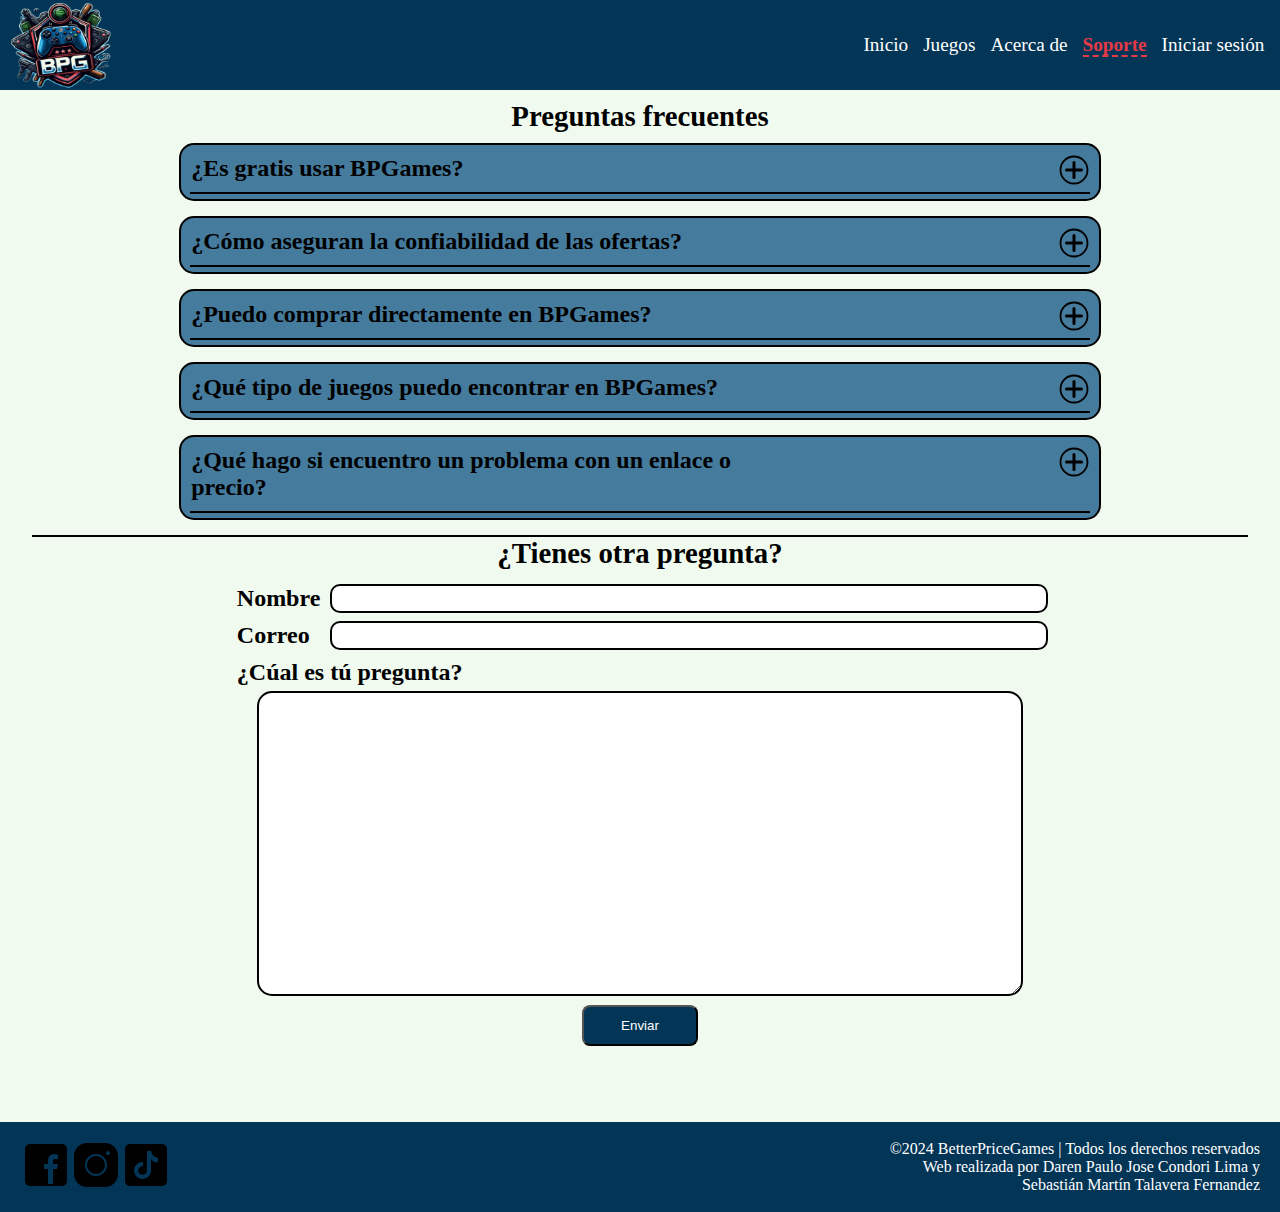
<file: HTML/support.html>
<!DOCTYPE html>
<html lang="es">
<head>
    <meta charset="UTF-8">
    <meta name="viewport" content="width=device-width, initial-scale=1.0">
    <title>Soporte</title>
    <link rel="shortcut icon" href="../images/logo.png" type="image/x-icon">
    <link rel="stylesheet" href="../CSS/style.css">
    <link rel="stylesheet" href="../CSS/support.css">
</head>
<body>
    <header>          
        <a id="logo" href="../HTML/home.html">
            <img src="../images/logo.png">
        </a>
        <nav id="menu">
            <ul>
                <li><a href="../HTML/home.html">Inicio</a></li>
                <li><a href="../HTML/games.html">Juegos</a></li>
                <li><a href="../HTML/acercaDe.html">Acerca de</a></li>
                <li><a href="../HTML/support.html">Soporte</a></li>
                <li id="menuLogin"><a href="../HTML/login.html">Iniciar sesión</a>
                <ul id="subMenu">
                    <li>
                        <a href="..//HTML/register.html">Registraté</a>
                    </li>
                </ul></li>
                <li id="menuUser"><a href="../HTML/user.html"><img src="../images/user.png"></a>
                    <ul>
                        <li><a href="../HTML/user.html">Mi perfil</a></li>
                        <li><a href="../HTML/wishList.html">Lista de deseos</a></li>
                        <li onclick="singOut()">Cerrar sesión</li>
                    </ul>
                </li>
            </ul>
        </nav>
    </header>
    <main>
        <section class="header"></section>
       <section id="contentPreguntas">
            <div id="contentPreguntasAling">
                <h2>Preguntas frecuentes</h2>
                <div id="cards">
                    <div class="card">
                        <div class="cardTitle">
                            <h3>¿Es gratis usar BPGames?</h3>
                            <div class="icon" id="icon1" onclick="changeIcon(1)">
                                <svg viewBox="0 0 100 100">
                                    <circle cx="50" cy="50" r="45" stroke="black" stroke-width="6" fill="none" />
                                    <rect x="45" y="20" width="10" height="60" rx="5" ry="5" fill="black" />
                                    <rect x="20" y="45" width="60" height="10" rx="5" ry="5" fill="black" />
                                </svg>
                            </div>
                            <hr>
                        </div>
                        <p id="textCard1">Sí, nuestro servicio es completamente gratuito para los usuarios. No cobramos ninguna tarifa por comparar precios ni por utilizar nuestra plataforma.</p>
                    </div>
                    <div class="card">
                        <div class="cardTitle">
                            <h3>¿Cómo aseguran la confiabilidad de las ofertas?</h3>
                            <div class="icon" id="icon2" onclick="changeIcon(2)">
                                <svg viewBox="0 0 100 100">
                                    <circle cx="50" cy="50" r="45" stroke="black" stroke-width="6" fill="none" />
                                    <rect x="45" y="20" width="10" height="60" rx="5" ry="5" fill="black" />
                                    <rect x="20" y="45" width="60" height="10" rx="5" ry="5" fill="black" />
                                </svg>
                            </div>
                            <hr>
                        </div>
                        <p id="textCard2">Solo enlazamos a tiendas digitales reconocidas y de confianza, garantizando que todas las ofertas y descuentos sean legítimos y seguros.</p>
                    </div>
                    <div class="card">
                        <div class="cardTitle">
                            <h3>¿Puedo comprar directamente en BPGames?</h3>
                            <div class="icon" id="icon3" onclick="changeIcon(3)">
                                <svg viewBox="0 0 100 100">
                                    <circle cx="50" cy="50" r="45" stroke="black" stroke-width="6" fill="none" />
                                    <rect x="45" y="20" width="10" height="60" rx="5" ry="5" fill="black" />
                                    <rect x="20" y="45" width="60" height="10" rx="5" ry="5" fill="black" />
                                </svg>
                            </div>
                            <hr>
                        </div>
                        <p id="textCard3">No, BPGames no vende videojuegos directamente. Te proporcionamos enlaces a las tiendas donde puedes comprar los juegos al mejor precio.</p>
                    </div>
                    <div class="card">
                        <div class="cardTitle">
                            <h3>¿Qué tipo de juegos puedo encontrar en BPGames?</h3>
                            <div class="icon" id="icon4" onclick="changeIcon(4)">
                                <svg viewBox="0 0 100 100">
                                    <circle cx="50" cy="50" r="45" stroke="black" stroke-width="6" fill="none" />
                                    <rect x="45" y="20" width="10" height="60" rx="5" ry="5" fill="black" />
                                    <rect x="20" y="45" width="60" height="10" rx="5" ry="5" fill="black" />
                                </svg>
                            </div>
                            <hr>
                        </div>
                        <p id="textCard4">Cubrimos una amplia variedad de títulos, desde los últimos lanzamientos hasta los clásicos favoritos, en múltiples géneros y plataformas.</p>
                    </div>
                    <div class="card">
                        <div class="cardTitle">
                            <h3>¿Qué hago si encuentro un problema con un enlace o precio?</h3>
                            <div class="icon" id="icon5" onclick="changeIcon(5)">
                                <svg viewBox="0 0 100 100">
                                    <circle cx="50" cy="50" r="45" stroke="black" stroke-width="6" fill="none" />
                                    <rect x="45" y="20" width="10" height="60" rx="5" ry="5" fill="black" />
                                    <rect x="20" y="45" width="60" height="10" rx="5" ry="5" fill="black" />
                                </svg>
                            </div>
                            <hr>
                        </div>
                        <p id="textCard5">Si encuentras un problema con algún enlace o precio, por favor infórmanos a través de nuestro formulario de contacto, y trabajaremos para solucionarlo lo antes posible.</p>
                    </div>
                </div>
            </div>
       </section>
       <hr id="lineMid">
       <section id="contentForm">
            <div id="contentFormAling">
                <h2>¿Tienes otra pregunta?</h2>
                <div id="formInputs">
                    <div id="formTitles" class="form">
                        <h3>Nombre</h3>
                        <h3>Correo</h3>
                    </div>
                    <div id="formText" class="form">
                        <input type="text">
                        <input type="text">
                    </div>
                </div>
                <div id="formQuestion">
                    <div>
                        <h3>¿Cúal es tú pregunta?</h3>
                    </div>
                    <textarea ></textarea>
                </div>
            </div>
            <div id="formButton">
                <input type="button" value="Enviar">
            </div>
       </section>
    </main>
    <footer>
        <div id="redesFooter">  
            <a href="#">
                <svg viewBox="0 0 50 50"><path d="M41,4H9C6.24,4,4,6.24,4,9v32c0,2.76,2.24,5,5,5h32c2.76,0,5-2.24,5-5V9C46,6.24,43.76,4,41,4z M37,19h-2c-2.14,0-3,0.5-3,2 v3h5l-1,5h-4v15h-5V29h-4v-5h4v-3c0-4,2-7,6-7c2.9,0,4,1,4,1V19z"/></svg>
            </a>
            <a href="#">
                <svg viewBox="0 0 50 50"><path d="M 16 3 C 8.83 3 3 8.83 3 16 L 3 34 C 3 41.17 8.83 47 16 47 L 34 47 C 41.17 47 47 41.17 47 34 L 47 16 C 47 8.83 41.17 3 34 3 L 16 3 z M 37 11 C 38.1 11 39 11.9 39 13 C 39 14.1 38.1 15 37 15 C 35.9 15 35 14.1 35 13 C 35 11.9 35.9 11 37 11 z M 25 14 C 31.07 14 36 18.93 36 25 C 36 31.07 31.07 36 25 36 C 18.93 36 14 31.07 14 25 C 14 18.93 18.93 14 25 14 z M 25 16 C 20.04 16 16 20.04 16 25 C 16 29.96 20.04 34 25 34 C 29.96 34 34 29.96 34 25 C 34 20.04 29.96 16 25 16 z"/></svg>
            </a>
            <a href="#">
                <svg viewBox="0 0 50 50"><path d="M41,4H9C6.243,4,4,6.243,4,9v32c0,2.757,2.243,5,5,5h32c2.757,0,5-2.243,5-5V9C46,6.243,43.757,4,41,4z M37.006,22.323 c-0.227,0.021-0.457,0.035-0.69,0.035c-2.623,0-4.928-1.349-6.269-3.388c0,5.349,0,11.435,0,11.537c0,4.709-3.818,8.527-8.527,8.527 s-8.527-3.818-8.527-8.527s3.818-8.527,8.527-8.527c0.178,0,0.352,0.016,0.527,0.027v4.202c-0.175-0.021-0.347-0.053-0.527-0.053 c-2.404,0-4.352,1.948-4.352,4.352s1.948,4.352,4.352,4.352s4.527-1.894,4.527-4.298c0-0.095,0.042-19.594,0.042-19.594h4.016 c0.378,3.591,3.277,6.425,6.901,6.685V22.323z"/></svg>
            </a>
        </div>
        <div id="textFooter">
            <p>&#169;2024 BetterPriceGames | Todos los derechos reservados</p>
            <p>Web realizada por Daren Paulo Jose Condori Lima y</p>
            <p>Sebastián Martín Talavera Fernandez</p>
        </div>
    </footer>
    <script src="../JS/script.js"></script>
</body>
</html>
</file>
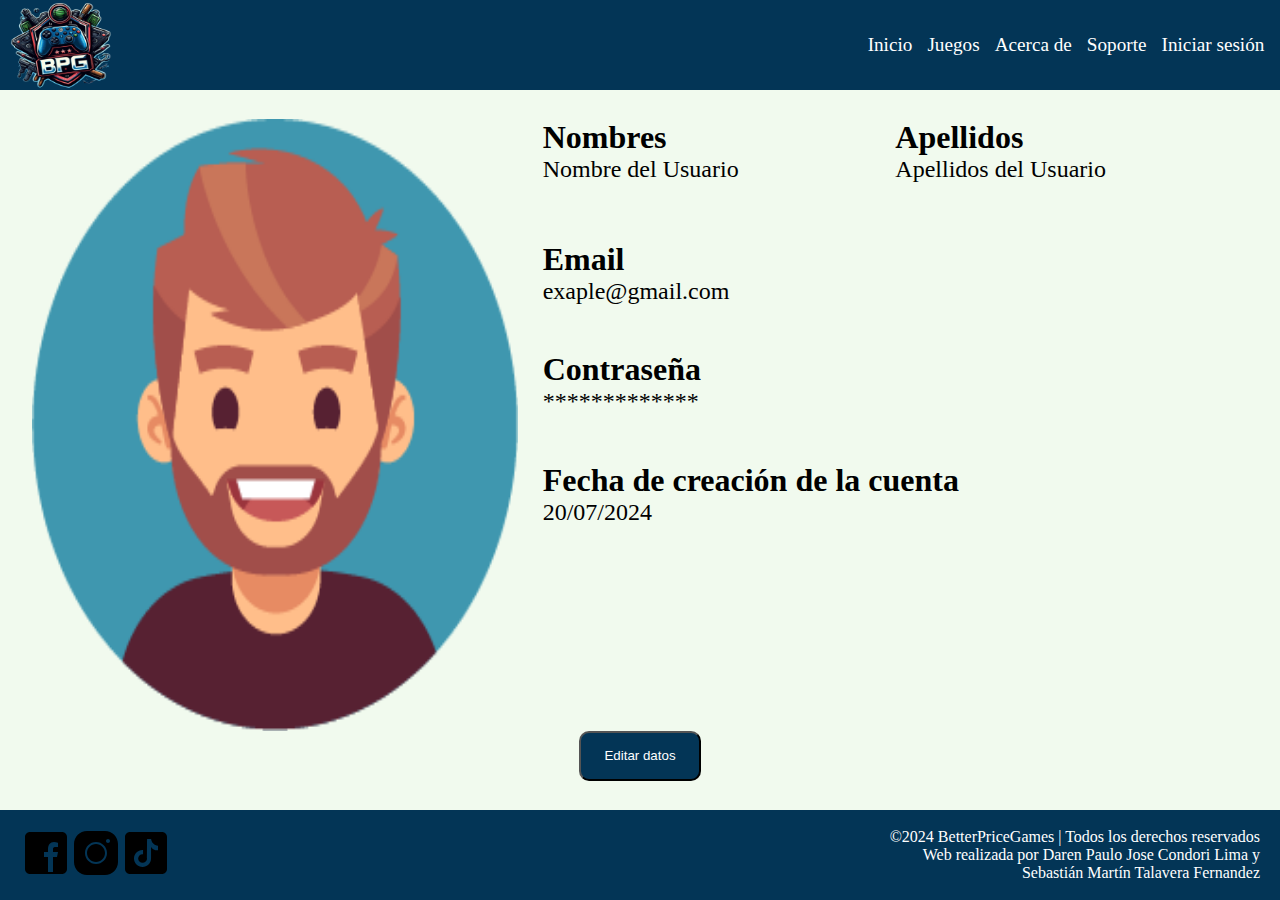
<file: HTML/user.html>
<!DOCTYPE html>
<html lang="es">
<head>
    <meta charset="UTF-8">
    <meta name="viewport" content="width=device-width, initial-scale=1.0">
    <title>Soporte</title>
    <link rel="shortcut icon" href="../images/logo.png" type="image/x-icon">
    <link rel="stylesheet" href="../CSS/style.css">
    <link rel="stylesheet" href="../CSS/user.css">
</head>
<body>
    <header>          
        <a id="logo" href="../HTML/home.html">
            <img src="../images/logo.png">
        </a>
        <nav id="menu">
            <ul>
                <li><a href="../HTML/home.html">Inicio</a></li>
                <li><a href="../HTML/games.html">Juegos</a></li>
                <li><a href="../HTML/acercaDe.html">Acerca de</a></li>
                <li><a href="../HTML/support.html">Soporte</a></li>
                <li id="menuLogin"><a href="../HTML/login.html">Iniciar sesión</a>
                <ul id="subMenu">
                    <li>
                        <a href="..//HTML/register.html">Registraté</a>
                    </li>
                </ul></li>
                <li id="menuUser"><a href="../HTML/user.html"><img src="../images/user.png"></a>
                    <ul>
                        <li><a href="../HTML/user.html">Mi perfil</a></li>
                        <li><a href="../HTML/wishList.html">Lista de deseos</a></li>
                        <li onclick="singOut()">Cerrar sesión</li>
                    </ul>
                </li>
            </ul>
        </nav>
    </header>
    <main>
        <section class="header"></section>
       <section id="contentDatos">
            <div id="contentDatosAling">
                <img src="../images/user.png">
                <div id="contentDatosUser">
                    <Div id="contentName">
                        <div>
                            <span>Nombres</span>
                            <span class="datoUser" id="datoUserName">Nombre del Usuario</span>
                            <input type="text" class="datoUserInput">
                        </div>
                        <div>
                            <span>Apellidos</span>
                            <span class="datoUser" id="datoUserLastname">Apellidos del Usuario</span>
                            <input type="text" class="datoUserInput">
                        </div>
                    </Div>
                    <div id="contentEmail" class="datosItem">
                        <span>Email</span>
                        <span class="datoUser" id="datoUserEmail">exaple@gmail.com</span>
                        <input type="text" class="datoUserInput">
                    </div>
                    <div id="contentEmail" class="datosItem">
                        <span>Contraseña</span>
                        <span class="datoUser" id="datoUserPassword">*************</span>
                        <input type="text" class="datoUserInput">
                    </div>
                    <div id="contentEmail" class="datosItem">
                        <span>Fecha de creación de la cuenta</span>
                        <span>20/07/2024</span>
                    </div>
                </div>
            </div>
            <div id="contentButtonAling">
                <input class="datoUser" type="button" value="Editar datos" onclick="editDataUser()">
                <input class="buttonEdit" type="button" value="Guardar datos" onclick="saveDataUser()">
                <input class="buttonEdit buttonCancelar" type="button" value="Cancelar" onclick="cancelDataUser()">
            </div>
       </section>
    </main>
    <footer>
        <div id="redesFooter">  
            <a href="#">
                <svg viewBox="0 0 50 50"><path d="M41,4H9C6.24,4,4,6.24,4,9v32c0,2.76,2.24,5,5,5h32c2.76,0,5-2.24,5-5V9C46,6.24,43.76,4,41,4z M37,19h-2c-2.14,0-3,0.5-3,2 v3h5l-1,5h-4v15h-5V29h-4v-5h4v-3c0-4,2-7,6-7c2.9,0,4,1,4,1V19z"/></svg>
            </a>
            <a href="#">
                <svg viewBox="0 0 50 50"><path d="M 16 3 C 8.83 3 3 8.83 3 16 L 3 34 C 3 41.17 8.83 47 16 47 L 34 47 C 41.17 47 47 41.17 47 34 L 47 16 C 47 8.83 41.17 3 34 3 L 16 3 z M 37 11 C 38.1 11 39 11.9 39 13 C 39 14.1 38.1 15 37 15 C 35.9 15 35 14.1 35 13 C 35 11.9 35.9 11 37 11 z M 25 14 C 31.07 14 36 18.93 36 25 C 36 31.07 31.07 36 25 36 C 18.93 36 14 31.07 14 25 C 14 18.93 18.93 14 25 14 z M 25 16 C 20.04 16 16 20.04 16 25 C 16 29.96 20.04 34 25 34 C 29.96 34 34 29.96 34 25 C 34 20.04 29.96 16 25 16 z"/></svg>
            </a>
            <a href="#">
                <svg viewBox="0 0 50 50"><path d="M41,4H9C6.243,4,4,6.243,4,9v32c0,2.757,2.243,5,5,5h32c2.757,0,5-2.243,5-5V9C46,6.243,43.757,4,41,4z M37.006,22.323 c-0.227,0.021-0.457,0.035-0.69,0.035c-2.623,0-4.928-1.349-6.269-3.388c0,5.349,0,11.435,0,11.537c0,4.709-3.818,8.527-8.527,8.527 s-8.527-3.818-8.527-8.527s3.818-8.527,8.527-8.527c0.178,0,0.352,0.016,0.527,0.027v4.202c-0.175-0.021-0.347-0.053-0.527-0.053 c-2.404,0-4.352,1.948-4.352,4.352s1.948,4.352,4.352,4.352s4.527-1.894,4.527-4.298c0-0.095,0.042-19.594,0.042-19.594h4.016 c0.378,3.591,3.277,6.425,6.901,6.685V22.323z"/></svg>
            </a>
        </div>
        <div id="textFooter">
            <p>&#169;2024 BetterPriceGames | Todos los derechos reservados</p>
            <p>Web realizada por Daren Paulo Jose Condori Lima y</p>
            <p>Sebastián Martín Talavera Fernandez</p>
        </div>
    </footer>
    <script src="../JS/script.js"></script>
</body>
</html>
</file>
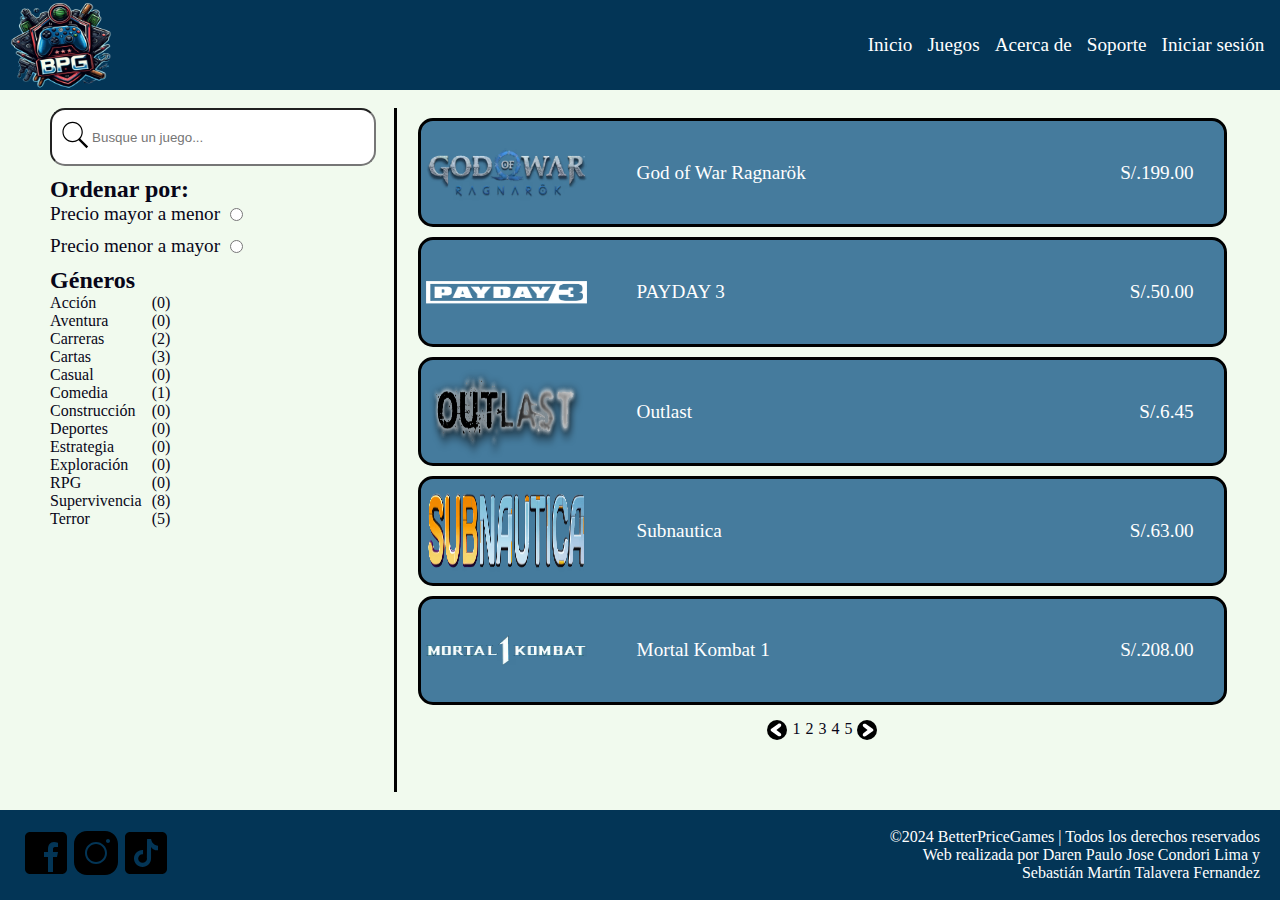
<file: HTML/wishList.html>
<!DOCTYPE html>
<html lang="es">
<head>
    <meta charset="UTF-8">
    <meta name="viewport" content="width=device-width, initial-scale=1.0">
    <title>Soporte</title>
    <link rel="shortcut icon" href="../images/logo.png" type="image/x-icon">
    <link rel="stylesheet" href="../CSS/style.css">
    <link rel="stylesheet" href="../CSS/wishList.css">
</head>
<body>
    <header>          
        <a id="logo" href="../HTML/home.html">
            <img src="../images/logo.png">
        </a>
        <nav id="menu">
            <ul>
                <li><a href="../HTML/home.html">Inicio</a></li>
                <li><a href="../HTML/games.html">Juegos</a></li>
                <li><a href="../HTML/acercaDe.html">Acerca de</a></li>
                <li><a href="../HTML/support.html">Soporte</a></li>
                <li id="menuLogin"><a href="../HTML/login.html">Iniciar sesión</a>
                <ul id="subMenu">
                    <li>
                        <a href="..//HTML/register.html">Registraté</a>
                    </li>
                </ul></li>
                <li id="menuUser"><a href="../HTML/user.html"><img src="../images/user.png"></a>
                    <ul>
                        <li><a href="../HTML/user.html">Mi perfil</a></li>
                        <li><a href="../HTML/wishList.html">Lista de deseos</a></li>
                        <li onclick="singOut()">Cerrar sesión</li>
                    </ul>
                </li>
            </ul>
        </nav>
    </header>
    <main>
        <section class="header"></section>
        <audio autoplay loop>
            <source src="../sound/music-background.mp3" type="audio/mp3">
        </audio>
       <section id="contentWishList">
            <div id="contentWishListAling">
                <div id="contentFilter">
                    <div id="contentFilterSearch">
                        <input type="text" id="search" placeholder="Busque un juego...">
                        <svg viewBox="0 0 50 50"><path d="M 21 3 C 11.621094 3 4 10.621094 4 20 C 4 29.378906 11.621094 37 21 37 C 24.710938 37 28.140625 35.804688 30.9375 33.78125 L 44.09375 46.90625 L 46.90625 44.09375 L 33.90625 31.0625 C 36.460938 28.085938 38 24.222656 38 20 C 38 10.621094 30.378906 3 21 3 Z M 21 5 C 29.296875 5 36 11.703125 36 20 C 36 28.296875 29.296875 35 21 35 C 12.703125 35 6 28.296875 6 20 C 6 11.703125 12.703125 5 21 5 Z"/></svg>
                    </div>
                    <div id="contentElementsOrder">
                        <span id="contentFilterTitle">Ordenar por:</span>
                        <div id="contentElementsFilterOrder">
                            <div>
                                <span>Precio mayor a menor</span>
                                <input type="radio" name="priceOrder">
                            </div>
                            <div>
                                <span>Precio menor a mayor</span>
                                <input type="radio" name="priceOrder">
                            </div>
                        </div>
                        <div id="generos">
                            <span id="contentFilterTitle">Géneros</span>
                            <div id="contentFilterGenres">
                                <div id="contentElementsFilterGenres">
                                    <a href="#" class="itemGeneros">Acción</a>
                                    <a href="#" class="itemGeneros">Aventura</a>
                                    <a href="#" class="itemGeneros">Carreras</a>
                                    <a href="#" class="itemGeneros">Cartas</a>
                                    <a href="#" class="itemGeneros">Casual</a>
                                    <a href="#" class="itemGeneros">Comedia</a>
                                    <a href="#" class="itemGeneros">Construcción</a>
                                    <a href="#" class="itemGeneros">Deportes</a>
                                    <a href="#" class="itemGeneros">Estrategia</a>
                                    <a href="#" class="itemGeneros">Exploración</a>
                                    <a href="#" class="itemGeneros">RPG</a>
                                    <a href="#" class="itemGeneros">Supervivencia</a>
                                    <a href="#" class="itemGeneros">Terror</a>
                                </div>
                                <div id="contentElementsFilterGenresNumber">
                                    <span>(0)</span>
                                    <span>(0)</span>
                                    <span>(2)</span>
                                    <span>(3)</span>
                                    <span>(0)</span>
                                    <span>(1)</span>
                                    <span>(0)</span>
                                    <span>(0)</span>
                                    <span>(0)</span>
                                    <span>(0)</span>
                                    <span>(0)</span>
                                    <span>(8)</span>
                                    <span>(5)</span>
                                </div>
                            </div>
                        </div> 
                    </div>
                </div>
                <div id="contentGames">
                    <a class="card" href="../games/godOfWar/game.html">
                        <img src="../games/godOfWar/media/godOfWarIcon.png" alt="">
                        <p>God of War Ragnarök</p>
                        <span>S/.199.00</span>
                    </a>
                    <a class="card" href="../games/payDay3/game.html">
                        <img src="../games/payDay3/media/payday3Icon.webp" alt="">
                        <p>PAYDAY 3</p>
                        <span>S/.50.00</span>
                    </a>
                    <a class="card" href="../games/outlast/game.html">
                        <img src="../games/outlast/media/outlatsIcon.webp" alt="">
                        <p>Outlast</p>
                        <span>S/.6.45</span>
                    </a>
                    <a class="card" href="../HTML/game.html">
                        <img src="../images/iconsGames/subnautica.png" alt="">
                        <p>Subnautica</p>
                        <span>S/.63.00</span>
                    </a>
                    <a class="card" href="../HTML/game.html">
                        <img src="../images/iconsGames/mortalkombat1.png" alt="">
                        <p>Mortal Kombat 1</p>
                        <span>S/.208.00</span>
                    </a>
                    <div id="numberPage">
                        <a href="#">
                            <svg id="arrow-left" viewBox="0 0 50 50">
                                <circle cx="25" cy="25" r="25"/>
                                <path d="M26.5,25.31,16,33.36a5,5,0,0,0-1.45,5.09c.9,2.22,4.47,3.54,7.73,1.71L39.14,28.28c.18-.13,2-1.46,1.86-3.29v.38c.15-1.83-1.68-3.16-1.86-3.29L22.29,10.2c-3.26-1.83-6.83-.51-7.73,1.71A5,5,0,0,0,16,17L26.5,25.05Z" style="fill: #fff"/>
                            </svg>
                        </a>
                        <ul>
                            <li><a href="#">1</a></li>
                            <li><a href="#">2</a></li>
                            <li><a href="#">3</a></li>
                            <li><a href="#">4</a></li>
                            <li><a href="#">5</a></li>
                        </ul>
                        <a href="#">
                            <svg id="arrow-right" viewBox="0 0 50 50">
                                <circle cx="25" cy="25" r="25"/>
                                <path d="M26.5,25.31,16,33.36a5,5,0,0,0-1.45,5.09c.9,2.22,4.47,3.54,7.73,1.71L39.14,28.28c.18-.13,2-1.46,1.86-3.29v.38c.15-1.83-1.68-3.16-1.86-3.29L22.29,10.2c-3.26-1.83-6.83-.51-7.73,1.71A5,5,0,0,0,16,17L26.5,25.05Z" style="fill: #fff"/>
                            </svg>
                        </a>
                    </div>
                </div>
            </div>
       </section>
    </main>
    <footer>
        <div id="redesFooter">  
            <a href="#">
                <svg viewBox="0 0 50 50"><path d="M41,4H9C6.24,4,4,6.24,4,9v32c0,2.76,2.24,5,5,5h32c2.76,0,5-2.24,5-5V9C46,6.24,43.76,4,41,4z M37,19h-2c-2.14,0-3,0.5-3,2 v3h5l-1,5h-4v15h-5V29h-4v-5h4v-3c0-4,2-7,6-7c2.9,0,4,1,4,1V19z"/></svg>
            </a>
            <a href="#">
                <svg viewBox="0 0 50 50"><path d="M 16 3 C 8.83 3 3 8.83 3 16 L 3 34 C 3 41.17 8.83 47 16 47 L 34 47 C 41.17 47 47 41.17 47 34 L 47 16 C 47 8.83 41.17 3 34 3 L 16 3 z M 37 11 C 38.1 11 39 11.9 39 13 C 39 14.1 38.1 15 37 15 C 35.9 15 35 14.1 35 13 C 35 11.9 35.9 11 37 11 z M 25 14 C 31.07 14 36 18.93 36 25 C 36 31.07 31.07 36 25 36 C 18.93 36 14 31.07 14 25 C 14 18.93 18.93 14 25 14 z M 25 16 C 20.04 16 16 20.04 16 25 C 16 29.96 20.04 34 25 34 C 29.96 34 34 29.96 34 25 C 34 20.04 29.96 16 25 16 z"/></svg>
            </a>
            <a href="#">
                <svg viewBox="0 0 50 50"><path d="M41,4H9C6.243,4,4,6.243,4,9v32c0,2.757,2.243,5,5,5h32c2.757,0,5-2.243,5-5V9C46,6.243,43.757,4,41,4z M37.006,22.323 c-0.227,0.021-0.457,0.035-0.69,0.035c-2.623,0-4.928-1.349-6.269-3.388c0,5.349,0,11.435,0,11.537c0,4.709-3.818,8.527-8.527,8.527 s-8.527-3.818-8.527-8.527s3.818-8.527,8.527-8.527c0.178,0,0.352,0.016,0.527,0.027v4.202c-0.175-0.021-0.347-0.053-0.527-0.053 c-2.404,0-4.352,1.948-4.352,4.352s1.948,4.352,4.352,4.352s4.527-1.894,4.527-4.298c0-0.095,0.042-19.594,0.042-19.594h4.016 c0.378,3.591,3.277,6.425,6.901,6.685V22.323z"/></svg>
            </a>
        </div>
        <div id="textFooter">
            <p>&#169;2024 BetterPriceGames | Todos los derechos reservados</p>
            <p>Web realizada por Daren Paulo Jose Condori Lima y</p>
            <p>Sebastián Martín Talavera Fernandez</p>
        </div>
    </footer>
    <script src="../JS/script.js"></script>
</body>
</html>
</file>
<file: CSS/style.css>
:root{
    --color-letter: #FFF;
    --color-letter-extra: #080618;
    --color-letter-hover: #E63946;
    --color-primary: #457B9D;
    --color-secondary: #033556;
    --color-extra: #A8DADC;
    --color-background: #F1FAEE;
}
*{
    margin: 0;
    padding: 0;
    -webkit-box-sizing: border-box;
    -moz-box-sizing: border-box;
    box-sizing: border-box;
}
/*Body*/
body{
    width: 100%;
    overflow-x: hidden;
}
/*Header*/
header{
    width: 100%;
    height: 10vh;
    background-color: var(--color-secondary);
    display: flex;
    color: var(--color-letter);
    z-index: 20;
    position: fixed;
}
#logo{
    width: 20%;
    height: 100%;
    margin-left: 10px;
}
#logo img{
    width: 40%;
    height: 100%;
}
#menu{
    width: 78%;
    display: flex;
    margin: 0;
}
#menu ul{
    width: 100%;
    list-style: none;
    display: flex;
    align-items: center;
    justify-content: right;
}
#menu li a{
    text-decoration: none;
    color: var(--color-letter);
    font-size: 1.2rem;
    margin-left: 15px;
}
#menu li a:hover{
    color: var(--color-letter-hover);
    transition: color .3s;
}
#menu li:nth-child(5):hover{
    transform: translateY(-10px);
    transition: all .2s;
}
    /*Registrarse*/
#subMenu{
    position: absolute;
    visibility: hidden;
    opacity: 0;
    transition: all .5S;
    top: 0;
    margin-left: 15px;
}
#subMenu li{
    width: 100%;
    display: none;
}
#subMenu li a{
    margin-left: 0px;
}
#menu li:hover #subMenu {
    display: block;
    top: 100%;
    left: 0px;
    visibility: visible;
    opacity: 1;
}
#menu li:hover #subMenu li{
   display: block;
}
#menu li:hover #subMenu {
    display: block;
    top: 100%;
    left: 0px;
    visibility: visible;
    opacity: 1;
}
    /*Menu del usuario*/
#menuUser{
    width: 9%;
    height: 100%;
    display: none;
    justify-content: center;
    align-items: center;
    flex-direction: column;
    position: relative;
}
#menuUser img{
    width: 80%;
    margin-top: 5px;
    border: 2px black solid; 
    border-radius: 50px;
}
#menuUser ul{
    width: 140%;
    display: flex;
    flex-direction: column;
    position: absolute;
    top: 100%;
    background-color: var(--color-extra);
    margin-right: 20px;
    transition: all .3s;
    visibility: hidden;
    opacity: 0;
}
#menuUser:hover ul{
    visibility: visible;
    opacity: 1;
}
#menuUser ul li{
    width: 100%;
    text-align: center;
}
#menuUser ul li:nth-last-child(1){
    text-decoration: none;
    color: var(--color-letter);
    font-size: 1.2rem;
    cursor: pointer;
}
#menuUser ul li:hover{
    background: var(--color-letter-hover);
    transition: color .3s;
}
#menuUser ul li:hover a{
    color: var(--color-letter);
    transition: color .3s;
}
#menuUser ul li:nth-last-child(1):hover{
    color: var(--color-letter);
    transition: color .3s;
}
/*Main*/
main{
    width: 100%;
    overflow-x: hidden;
}
audio{
    display: none;
}
.header{
    height: 10vh;
    width: 100%;
}
/*Footer*/
footer{
    width: 100%;
    height: 10vh;
    background-color: var(--color-secondary);
    display: flex;
    justify-content: space-between;
    color: var(--color-letter);
}
#redesFooter{
    width: 15%;
    height: 100%;
    display: flex;
    justify-content: center;
    align-items: center;
}
#redesFooter svg{
    width: 50px;
    height: 50px;
}
#redesFooter svg:hover{
    width: 60px;
    height: 60px;
}
#textFooter{
    height: 100%;
    width: 60%;
    display: flex;
    flex-direction:column ;
    justify-content: center;
    text-align: right;
    margin-right: 20px;
}
</file>
<file: CSS/home.css>
/*Header*/
#menu li:nth-child(1) a{
    color: var(--color-letter-hover);
    font-weight: bolder;
    border-bottom: 2px var(--color-letter-hover) dashed;
}
#subMenu li:nth-child(1) a{
    color: var(--color-letter);
    font-weight: normal;
    border-bottom: none;
}
#subMenu li:nth-child(1) a:hover{
    color: var(--color-letter-hover);
    transition: color .3s ;
}
#menuUser li:nth-child(1) a{
    color: var(--color-letter);
    font-weight: normal;
    border-bottom: none;
}
#menuUser li:nth-child(1) a:hover{
    color: white;
    transition: color .3s ;
}
/*Main*/
main{
    background-color: var(--color-background);
}
/*Slider*/
#contentSlider {
    width: 95%;
    height: 50vh;
    margin: 0 auto;
    margin-top: 10px;
    position: relative;
    overflow: hidden;
}
.carousel {
    display: flex;
    align-items: center;
    position: relative;
    height: 100%;
}
.carousel-images {
    display: flex;
    height: 100%;
    width: 300%; /* Ajusta el ancho para que las imágenes no se reduzcan */
    transition: transform 0.5s ease-in-out;
}
.carousel-images a {
    flex-shrink: 0;
    width: 100%;
    height: 100%;
}
.carousel-images img {
    width: 100%;
    height: 100%;
}
button.prev, button.next {
    position: absolute;
    top: 50%;
    transform: translateY(-50%);
    background-color: rgba(0, 0, 0, 0.5);
    color: white;
    border: none;
    padding: 10px;
    cursor: pointer;
    z-index: 10;
}
button.prev {
    left: 10px;
}
button.next {
    right: 10px;
}
/*Cards*/
#contentCards{
    width: 95%;
    height: 90vh;
    margin: 0 auto;
    background-color: var(--color-background);
    display: flex;
    align-items: center;
    flex-direction: column;
    color: var(--color-letter);
}
#contentCards h1{
    margin: 20px 0;
}
#cards{
    width: 100%;
    height: 90%;
    display: flex;
    flex-wrap: wrap;
    justify-content: space-around;
}
.card{
    margin: auto auto;
    width: 32%;
    height: 20%;
    background-color: var(--color-primary);
    border: 3px black solid;
    border-radius: 20px;
}
.card a{
    width: 100%;
    height: 100%;
    display: flex;
    align-items: center;
    justify-content: space-between;
    text-decoration: none;
    color: var(--color-letter);
}
.card:hover{
    transform: translateY(-2px);
    box-shadow: 0 14px 28px rgba(0, 0, 0, 0.25), 0 10px 10px rgba(0, 0, 0, 0.22);
}
.card:hover h2,.card:hover p{
    color: var(--color-letter-hover);
}
.card img{
    width: 30%;
    height: 90%;
    margin: auto 0;
    padding-left: 20px;
}
.card div{
    padding-right: 30px;
    text-align: right;
}
</file>
<file: CSS/acercaDe.css>
/*Header*/
#menu li:nth-child(3) a{
    color: var(--color-letter-hover);
    font-weight: bolder;
    border-bottom: 2px var(--color-letter-hover) dashed;
}

/*Main*/
main{
    background-color: var(--color-background);
}
main h2{
    font-size: 1.7rem;
}
hr{
    border: 1px black solid;
    width: 95%;
    margin: 0 auto;
}
/*Quienes Somos*/
#contentQuienesSomos{
    width: 100%;
    height: 30vh;
}
#contentQuienesSomosAling{
    width: 90%;
    height: 80%;
    margin: 0 auto;
}
#contentQuienesSomosAling div{
    width: 55%;
    height: 100%;
}
#contentQuienesSomos h2{
    margin-bottom: 10px;
    padding-top: 15px;
}
#contentQuienesSomos p{
    font-size: 1.3rem;
}

/*Que ofrecemos*/
#contentQueOfrecemos{
    width: 100%;
    height: 90vh;
    display: flex;
    flex-direction: column;
    justify-content: center;
    align-items: center;
    text-align: left;
}
#contentQueOfrecemosTitle{
    width: 90%;
    margin-bottom: 10px;
}
#cards{
    width: 90%;
    height: 90%;
    margin: 0 auto;
}
.card{
    width: 100%;
    height: 18%;
    background-color: var(--color-primary);
    border: 3px black solid;
    border-radius: 30px;
    margin-top: 10px;
    display: flex;
}
.card:nth-child(odd){
    justify-content: flex-start;
}
.card:nth-child(even){
    justify-content: flex-end;
}
.contentCard{
    width: 70%;
    height: 100%;
    display: flex;
    align-items: center;
}
.contentCard img:nth-child(odd){/*Odd selecciona los impares*/
    height: 90%;
}
.contentCard img:nth-child(even){/*Even selecciona los pares*/
    height: 90%;
}
.contentCard div{
    width: 100%;
}
.contentCard div:nth-child(odd){
    margin-right: 30px;
    display: flex;
    flex-direction: column;
    align-items: flex-end;
}
.contentCard div:nth-child(even){
    margin-left: 30px;
}
.contentCard img:nth-child(odd){
    margin-left: 20px;
}
.contentCard img:nth-child(even){
    margin-right: 20px;
}
.contentCard span{
    font-size: 1.5rem;
    font-weight: bolder;
}
.contentCard p{
    font-size: 1.2rem;
}
.contentCard div:nth-child(odd) p,span{
    text-align: right;
}
.contentCard div:nth-child(even) p,span{
    text-align: left;
}
/*Porque escogernos*/
#contentPorqueEscogernos{
    width: 100%;
    height: 55vh;
}
#contentPorqueEscogernosText{
    width: 90%;
    height: 100%;
    margin: 0 auto;
}
#contentPorqueEscogernosText h2{
    padding: 10px 0;
}
#contentPorqueEscogernosText ul{
    padding-left: 35px;
    width: 60%;
}
#contentPorqueEscogernosText li{
    padding-bottom: 10px;
    font-size: 1.2rem;
}
/*Como funciona*/
#contentComoFunciona{
    width: 100%;
    height: 40%;
}
</file>
<file: CSS/games.css>
/*Header*/
#menu li:nth-child(2) a{
    color: var(--color-letter-hover);
    font-weight: bolder;
    border-bottom: 2px var(--color-letter-hover) dashed;
}
#menuUser li:nth-child(2) a{
    color: var(--color-letter);
    font-weight: normal;
    border-bottom: none;
}
#menuUser li:nth-child(2) a:hover{
    color: white;
    transition: color .3s ;
}
/*Search*/
#contentSearch{
    width: 100%;
    height: 15vh;
    background-color: var(--color-background);
    color: var(--color-letter);
    display: flex;
    justify-content: center;
    align-items: center;
}
#contentElementsSearch{
    position: relative;
    width: 30%;
    height: 40%;
}
#contentElementsSearch input{
    width: 100%;
    height: 100%;
    z-index: 0;
    padding-left: 40px;
    border-radius: 15px;
}
#contentElementsSearch svg{
    position: absolute;
    top: 50%;
    left: 10px;
    width: 30px;
    transform: translateY(-50%);
    z-index: 1;
    pointer-events: none; /*Esto evita que la imagen interfiera con el funcionamiento del input*/
}
/*Principal*/
#contentPrincipal{
    width: 100%;
    height: 100vh;
    background-color: var(--color-background);
    color: var(--color-letter);
    display: flex;
}
    /*Filter*/
#contentFilter{
    width: 20%;
    height: 95%;
    display: flex;
    flex-direction: column;
    align-items: center;
    border-right: 2px black solid;
    color: var(--color-letter-extra);
}
#titleFilter{
    font-size: 1.3rem;
    font-weight: bolder;
}
#contentPrice{
    width: 80%;
}
#contentElementPrices{
    padding-left: 30px;
    display: flex;
}
.elementFilterPrice{
    display: flex;
    flex-direction: column;
}
.elementFilterPrice span:nth-child(1), .elementFilterPrice input:nth-child(1){
    margin-bottom: 5px;
}
.elementFilterPrice input{
    margin-left: 15px;
    width: 45px;
}
#generos{
    display: flex;
    flex-direction: column;
    width: 80%;
}
.itemGeneros{
    padding-left: 30px;
    text-decoration: none;
    color: var(--color-letter-extra);
}
.itemGeneros:hover{
    text-decoration: underline;
    color: var(--color-letter-hover);
}
    /*Games*/
#contentGames{
    width: 80%;
    display: flex;
    flex-direction: column;
    align-items: center;
}
#contentGamesTitle{
    font-size: 2rem;
    font-weight: bolder;
}
.card{
    width: 90%;
    height: 15%;
    margin-top: 15px;
    border: 3px black solid;
    border-radius: 15px;
    display: flex;
    align-items: center;
    text-decoration: none;
    color: var(--color-letter);
    background-color: var(--color-primary);
    font-size: 1.2rem;
    position: relative;
}
.card:hover{
    transform: translateY(-2px);
    box-shadow: 0 14px 28px rgba(0, 0, 0, 0.25), 0 10px 10px rgba(0, 0, 0, 0.22);
}
.card:hover span,.card:hover p{
    color: var(--color-letter-hover);
}
.card img{
    height: 100%;
    width: 20%;
    margin-left: 5px;
}
.card p{
    padding-left: 50px;
}
.card span{
    position: absolute;
    right: 30px;
}

#numberPage{
    display: flex;
    margin-top: 15px;
}
#numberPage ul{
    list-style: none;
    display: flex;
}
#numberPage ul a{
    text-decoration: none;
    color: var(--color-letter-extra);
    margin-left: 5px;
}
#numberPage ul a:hover{
    text-decoration: underline;
}
#numberPage svg{
    width: 20px;
}
#arrow-right{
    margin-left: 5px;  
}
#arrow-left{
    transform: rotate(180deg);
}
</file>
<file: CSS/login.css>
/*Header*/
#menu li:nth-child(5) a{
    color: var(--color-letter-hover);
    font-weight: bolder;
    border-bottom: 2px var(--color-letter-hover) dashed;
}
#subMenu li:nth-child(1) a{
    color: var(--color-letter);
    font-weight: normal;
    border-bottom: none;
}
#subMenu li:nth-child(1) a:hover{
    color: var(--color-letter-hover);
    transition: color .3s ;
}

/*Form*/
#contentForm{
    width: 100%;
    height: 80vh;
    background-color: var(--color-background);
    display: flex;
    justify-content: center;
    align-items: center;
}
#contentFormBackground{
    width: 40%;
    height: 50%;
    background-color: var(--color-primary);
    border-radius: 20px;
    display: flex;
    justify-content: center;
    align-items: center;
}
#contentFormBackgroundAling{
    width: 90%;
    height: 80%;
}
    /*Secciones del formulario*/
#formName{
    margin-top: 10px;
}
.form {
    width: 100%;
    height: 30%;
    margin: 0 auto;
}
.formContents{
    width: 100%;
    height: 85%;
    display: flex;
    justify-content: left;
    align-items: flex-end;
}
.form img{
    height: 100%;
    margin-right: 10px;
}
.form input{
    width: 80%;
    height: 50%;
    background-color: transparent;
    border: none;
    outline: none;
    font-size: 1.3rem;
}
.form input::placeholder{
    color: var(--color-letter);
}
.form svg{
    width: 30px;
    height: 30px;
    cursor: pointer;
}
hr{
    border: 1px black solid;
}
    /*Botones*/
#formButtons{
    width: 100%;
    height: 30%;
    margin: 0 auto;
    display: flex;
    flex-direction: column;
    justify-content: center;
    align-items: center;
}
#formButtons input{
    width: 25%;
    height: 50%;
    cursor: pointer;
    border-radius: 8px;
    color: var(--color-letter);
    background: var(--color-secondary);
}
#formButtons input:hover{
    background: var(--color-extra);
}
#formButtons a{
    text-decoration: none;
    color: var(--color-letter);
}
#formButtons a:hover{
    color: var(--color-letter-hover);
}
</file>
<file: CSS/register.css>
/*Header*/
#subMenu li a{
    color: var(--color-letter-hover);
    font-weight: bolder;
    border-bottom: 2px var(--color-letter-hover) dashed;
}

/*Form*/
#contentForm{
    width: 100%;
    height: 80vh;
    background-color: var(--color-background);
    display: flex;
    justify-content: center;
    align-items: center;
}
#contentFormBackground{
    width: 60%;
    height: 80%;
    background-color: var(--color-primary);
    border-radius: 20px;
    display: flex;
    justify-content: center;
    align-items: center;
}
#contentFormBackgroundAling{
    width: 90%;
    height: 100%;
}
    /*Secciones del formulario*/
.form{
    width: 100%;
    height: 13%;
    margin-top: 10px;
}
hr{
    border: 1px black solid;
}
.formContent{
    width: 48%;
    height: 100%;
    float: left;
}
.formContent:nth-child(1){
    margin-right: 4%;
}
.formContent div{
    height: 100%;
    display: flex;
    align-items: end;
}
.formContent div img{
    width: 12%;
    margin-right: 10px;
}
.formContent input{
    width: 80%;
    height: 80%;
    background: transparent;
    border: 0;
    outline: none;
    font-size: 1.3rem;
}
.formContent input::placeholder{
    color: var(--color-letter);
}
.formContent svg{
    width: 30px;
    height: 30px;
}
.formContentEmail{
    width: 100%;
}
.formContentEmail div img{
    width: 6%;
}
#formFile{
    height: 30%;
}
.formContentFile{
    width: 100%;
    margin-right: 0px;
    margin-top: 10px;
    display: flex;
    align-items: center;
    justify-content: center;
    flex-direction: column;
    background-color: var(--color-extra);
    border-radius: 15px;

}
.formContentFile:nth-child(1){
    margin-right: 0%;
}
.formContentFile input{
    display: none;
}
    /* Estilo para el label que actuará como el botón personalizado */
#fileLabel {
    display: inline-block;
    padding: 10px 20px;
    background-color: var(--color-primary);
    color: var(--color-letter);
    cursor: pointer;
    border-radius: 5px;
    margin-right: 10px;
}

    /* Estilo para el texto que muestra el nombre del archivo */
#fileName {
    font-size: 16px;
    vertical-align: middle;
}
    /*Botones*/
#formButtons{
    width: 100%;
    height: 20%;
    margin: 0 auto;
    display: flex;
    flex-direction: column;
    justify-content: center;
    align-items: center;
}
#formButtons input{
    width: 18%;
    height: 50%;
    cursor: pointer;
    border-radius: 8px;
    background: var(--color-secondary);
    color: var(--color-letter);
}
#formButtons input:hover{
    background: var(--color-extra);
}
#formButtons a{
    text-decoration: none;
    color: var(--color-letter);
}
#formButtons a:hover{
    color: var(--color-letter-hover);
}
</file>
<file: CSS/support.css>
/*Header*/
#menu li:nth-child(4) a{
    color: var(--color-letter-hover);
    font-weight: bolder;
    border-bottom: 2px var(--color-letter-hover) dashed;
}

/*Main*/
main{
    background-color: var(--color-background);
}
main h2{
    font-size: 1.8rem;
}
main h3{
    font-size: 1.5rem;
}

/*Preguntas frecuentes*/
#contentPreguntas{
    width: 100%;
}
#contentPreguntasAling{
    width: 90%;
    margin: 0 auto;
}
#contentPreguntasAling h2{
    padding: 10px 0;
    text-align: center;
}
#cards{
    width: 80%;
    margin: 0 auto;
}
.card{
    width: 100%;
    border: 2px black solid;
    border-radius: 15px;
    background: var(--color-primary);
    margin-bottom: 15px;
}
.cardTitle{
    position: relative;
}
.cardTitle h3{
    width: 60%;
    padding-top: 10px;
    padding-bottom: 10px;
    padding-left: 10px;
}
.icon{
    width: 30px;
    height: 30px;
    position: absolute;
    top: 10px;
    right: 10px;
    cursor: pointer;
}
.icon svg{
    width: 100%;
    height: 100%;
}
.cardTitle hr{
    width: 98%;
    margin: 0 auto;
    margin-bottom: 5px;
    border: 1px black solid;

}
.card p{
    font-size: 1.3rem;
    color: var(--color-letter);
    padding: 0 10px;
    padding-bottom: 10px; 
    display: none;
}

/*Linea del centro*/
#lineMid{
    width: 95%;
    margin: 0 auto;
    border: 1px black solid;
}

/*Formulario*/
#contentForm{
    width: 100%;
    height: 65vh;
}
#contentFormAling{
    width: 90%;
    margin: 0 auto;
}
#contentFormAling h2{
    text-align: center;
    margin-bottom: 10px;
}
#formInputs{
    width: 70%;
    margin: 0 auto;
    display: flex;
    justify-content: center;
}
#formTitles{
    display: flex;
    flex-direction: column;
}
#formTitles h3{
    margin: 5px 0;
}
#formText{
    width: 100%;
    display: flex;
    flex-direction: column;
    margin-left: 5px;
    justify-content: space-around;
}
#formText input{
    width: 100%;
    height: 38%;
    padding-left: 5px;
    margin-left: 5px;
    border: 2px black solid;
    border-radius: 10px;
    font-size: 1.3rem;
}
#formQuestion{
    width: 70%;
    height: 38vh;
    margin: 0 auto;
    display: flex;
    flex-direction: column;
    align-items: center;
}
#formQuestion div{
    width: 100%;
}
#formQuestion h3{
    margin: 5px 0;
    text-align: left;
}
#formQuestion textarea{
    width: 95%;
    height: 90%;
    border: 2px black solid;
    border-radius: 15px;
    padding-left: 10px;
    font-size: 1.3rem;
}
#formButton{
    width: 90%;
    height: 10%;
    margin: 0 auto;
    display: flex;
    justify-content: center;
    align-items: center;
}
#formButton input{
    width: 10%;
    height: 70%;
    color: var(--color-letter);
    cursor: pointer;
    border-radius: 8px;
    background: var(--color-secondary);
}
#formButton input:hover{
    background: var(--color-extra);
}
</file>
<file: CSS/user.css>
/*Header*/
#menuUser li:nth-child(1) a{
    color: var(--color-letter);
    font-weight: bolder;
    border-bottom: 2px white dashed;
}
#menuUser li:nth-child(1){
    background-color: var(--color-letter-hover);
}

/*General*/
#contentDatos{
    width: 100%;
    height: 80vh;
    background-color: var(--color-background);
    display: flex;
    flex-direction: column;
    justify-content: center;
    align-items: center;
}
#contentDatosAling{
    width: 95%;
    height: 85%;
    display: flex;
}
#contentDatosAling img{
    width: 40%;
    height: 100%;
}
    /*Datos usuario*/
#contentDatosUser{
    width: 58%;
    margin-left: 2%;
}
#contentName{
    width: 100%;
    height: 20%;
    display: flex;
}
#contentName div{
    width: 50%;
    display: flex;
    flex-direction: column;
    text-align: left;
}
#contentName span:nth-child(1){
    font-size: 2rem;
    font-weight: bolder;
}
#contentName span:nth-child(2){
    font-size: 1.5rem;
}
.datosItem{
    width: 100%;
    height: 18%;
    display: flex;
    flex-direction: column;
    text-align: left;
}
.datosItem span:nth-child(1){
    font-size: 2rem;
    font-weight: bolder;
}
.datosItem span:nth-child(2){
    font-size: 1.5rem;
}
    /*Botones*/
#contentButtonAling{
    width: 95%;
    height: 7%;
    display: flex;
    justify-content: center;
}
#contentButtonAling input{
    width: 10%;
    height: 100%;
    border-radius: 10px;
    cursor: pointer;
    background: var(--color-secondary);
    color: var(--color-letter);
}
#contentButtonAling input:hover{
    background-color: var(--color-extra);
}
.datoUserInput{
    height: 50%;
    background: transparent;
    display: none;
}
.buttonEdit{
    display: none;
}
#contentButtonAling input:nth-child(3){
    background-color: rgb(194, 63, 63);
}
#contentButtonAling input:nth-child(3):hover{
    background-color: rgb(190, 99, 99);
}
</file>
<file: CSS/wishList.css>
/*Header*/
#menuUser li:nth-child(2) a{
    color: white;
    font-weight: bolder;
    border-bottom: 2px white dashed;
}
#menuUser li:nth-child(2){
    background-color: var(--color-letter-hover);
}
/*Lista de deseos*/
#contentWishList{
    width: 100%;
    height: 80vh;
    background-color: var(--color-background);
    display: flex;
    justify-content: center;
    align-items: center;
    color: var(--color-letter-extra);
}
#contentWishListAling{
    width: 95%;
    height: 95%;
}
    /*Filtro*/
#contentFilter{
    width: 30%;
    height: 100%;
    float: left;
    display: flex;
    flex-direction: column;
    align-items: center;
    margin-bottom: 10px;
    border-right: 3px black solid;
}
#contentFilterSearch{
    position: relative;
    width: 90%;
    height: 10%;
    padding-bottom: 10px;
}
#contentFilterSearch input{
    width: 100%;
    height: 100%;
    z-index: 0;
    padding-left: 40px;
    border-radius: 15px;
}
#contentFilterSearch svg{
    position: absolute;
    top: 40%;
    left: 10px;
    width: 30px;
    transform: translateY(-50%);
    z-index: 1;
    pointer-events: none; /*Esto evita que la imagen interfiera con el funcionamiento del input*/
}
#contentElementsOrder{
    width: 90%;
}
#contentFilterTitle{
    font-size: 1.5rem;
    font-weight: bolder;
}
#contentElementsFilterOrder{
    width: 100%;
    
}
#contentElementsFilterOrder div{
    width: 60%;
    font-size: 1.2rem;
    margin-bottom: 10px;
    display: flex;
    align-items: center;
}
#contentElementsFilterOrder span{
    font-size: 1.2rem;
}
#contentElementsFilterOrder input{
    margin-left: 10px;
}
#contentFilterGenres{
    display: flex;
}
#contentElementsFilterGenres{
    display: flex;
    flex-direction: column;
}
#contentElementsFilterGenres a{
    width: 60%;
    text-decoration: none;
    color: var(--color-letter-extra);
}
#contentElementsFilterGenres a:hover{
    text-decoration: underline;
    color: var(--color-letter-hover);
}
#contentElementsFilterGenresNumber{
    margin-left: 10px;
    display: flex;
    flex-direction: column;
}
    /*Cards*/
#contentGames{
    width: 70%;
    height: 100%;
    float: left;
    display: flex;
    flex-direction: column;
    align-items: center;
}
.card{
    width: 95%;
    height: 16%;
    margin-top: 10px;
    border: 3px black solid;
    border-radius: 15px;
    display: flex;
    align-items: center;
    text-decoration: none;
    color: var(--color-letter);
    background-color: var(--color-primary);
    font-size: 1.2rem;
    position: relative;
}
.card:hover{
    transform: translateY(-2px);
    box-shadow: 0 14px 28px rgba(0, 0, 0, 0.25), 0 10px 10px rgba(0, 0, 0, 0.22);
}
.card:hover span,.card:hover p{
    color: var(--color-letter-hover);
}
.card img{
    height: 100%;
    width: 20%;
    margin-left: 5px;
}
.card p{
    padding-left: 50px;
}
.card span{
    position: absolute;
    right: 30px;
}

#numberPage{
    display: flex;
    margin-top: 15px;
}
#numberPage ul{
    list-style: none;
    display: flex;
}
#numberPage ul a{
    text-decoration: none;
    color: var(--color-letter-extra);
    margin-left: 5px;
}
#numberPage ul a:hover{
    text-decoration: underline;
}
#numberPage svg{
    width: 20px;
}
#arrow-right{
    margin-left: 5px;  
}
#arrow-left{
    transform: rotate(180deg);
}
</file>
